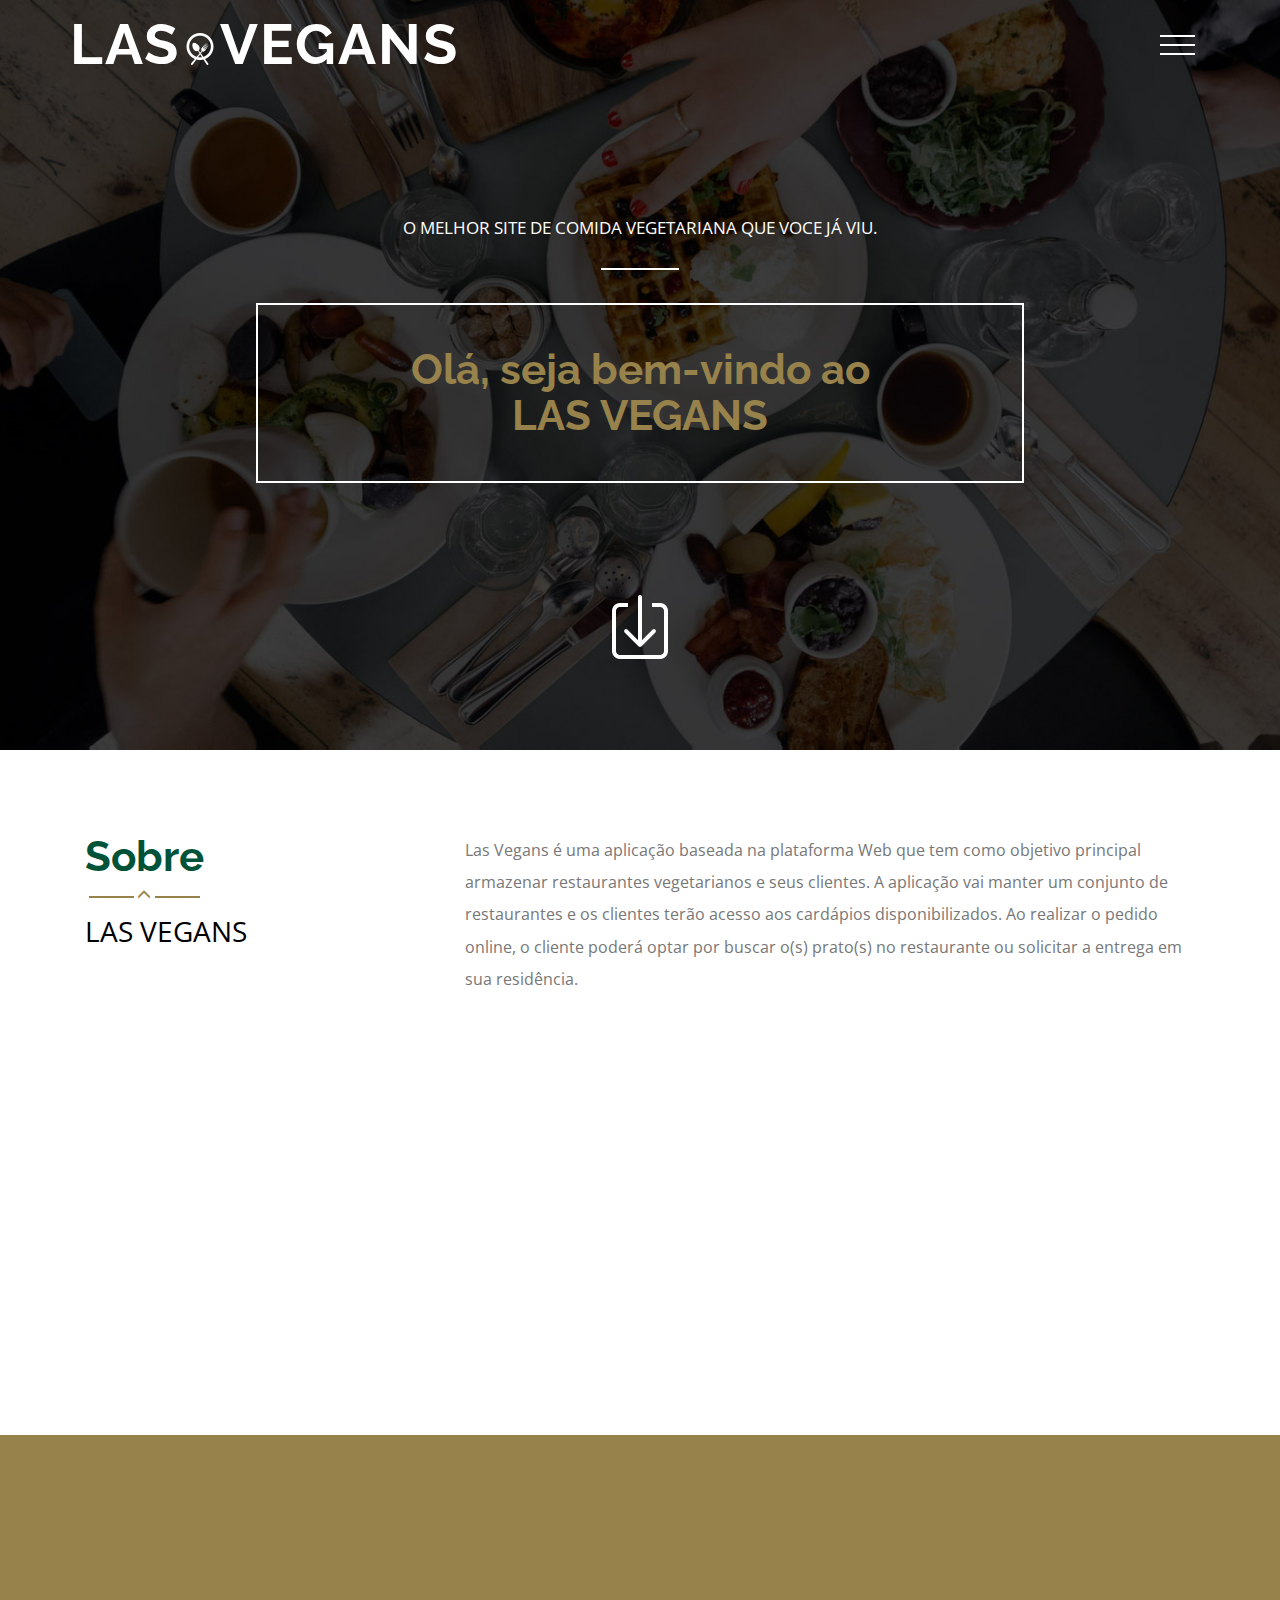
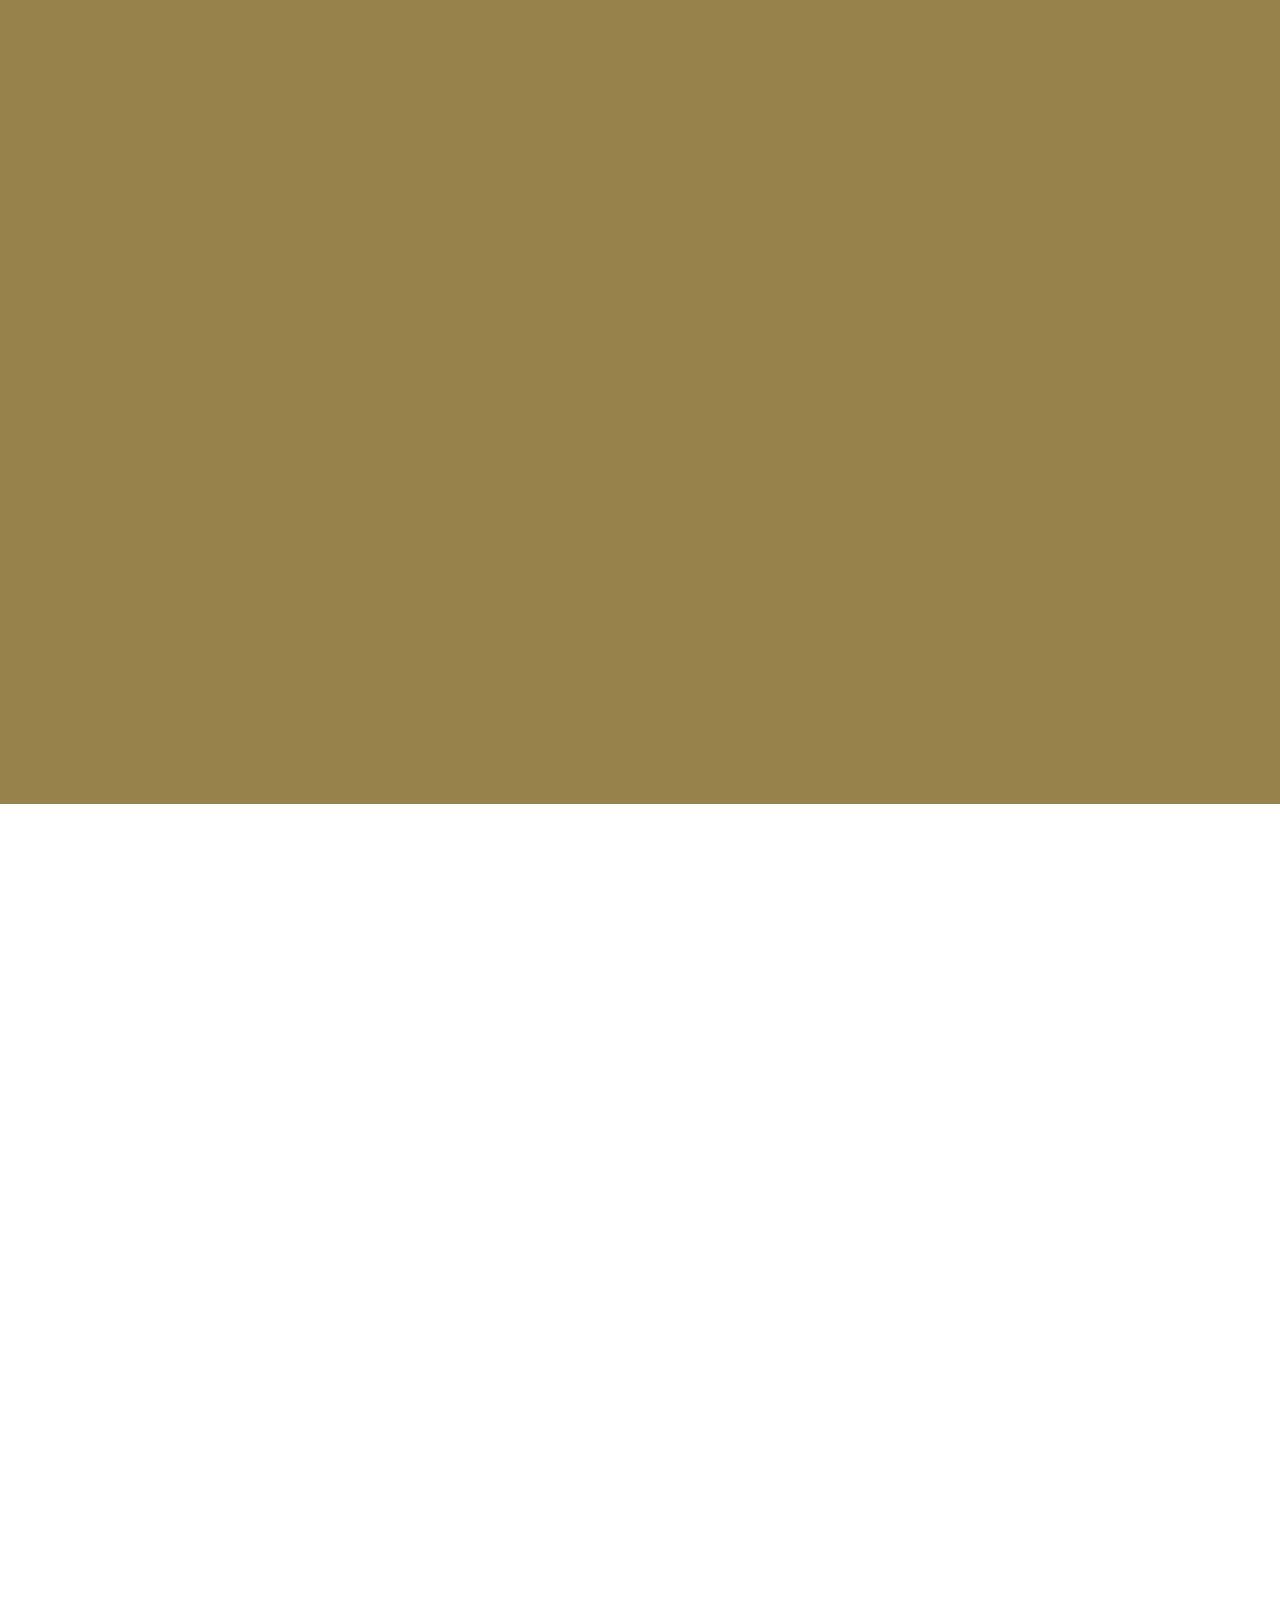
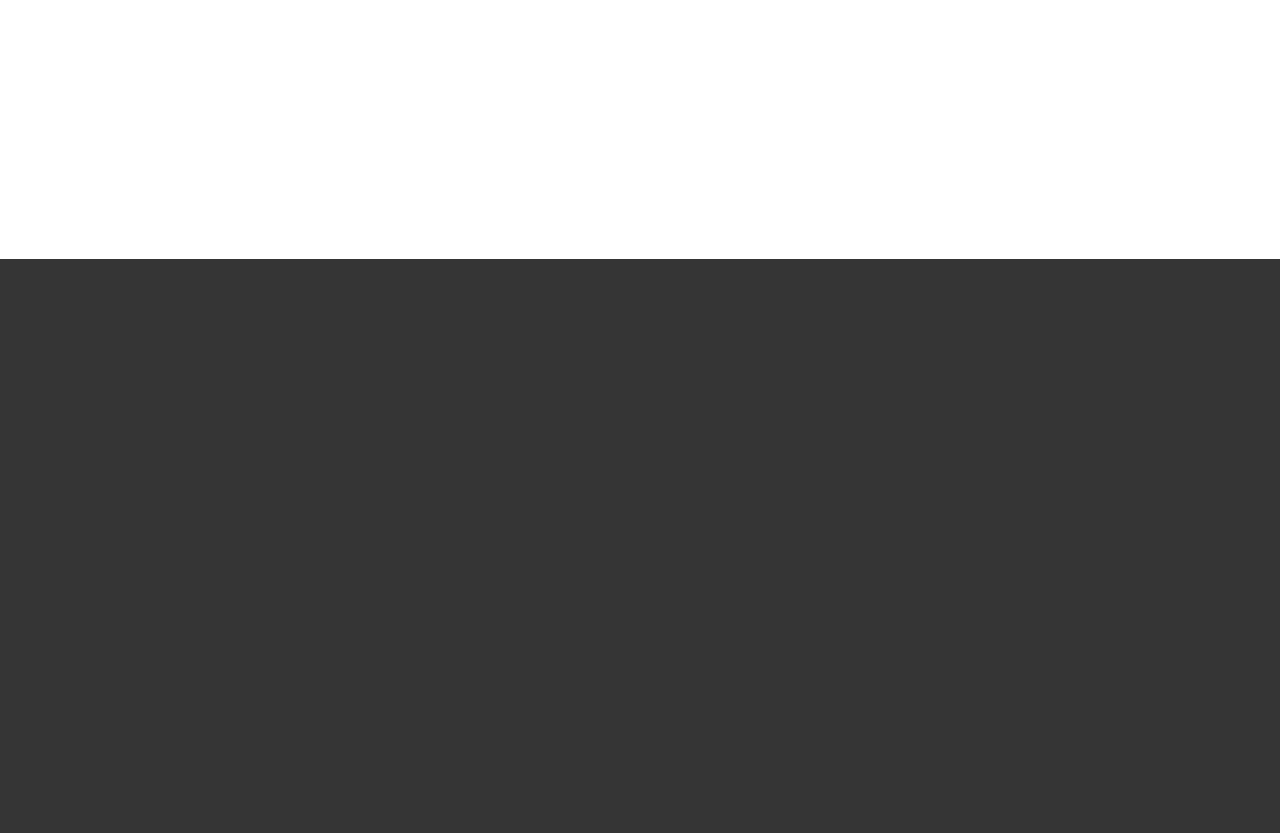
<file: index.html>
<!--A Design by W3layouts 
Author: W3layout
Author URL: http://w3layouts.com
License: Creative Commons Attribution 3.0 Unported
License URL: http://creativecommons.org/licenses/by/3.0/
-->
<!DOCTYPE html>
<html>
<head>
<title>LAS VEGANS | Home</title>
<link href="css/bootstrap.css" rel="stylesheet" type="text/css" media="all" />
<!-- jQuery (necessary for Bootstrap's JavaScript plugins) -->
<script src="js/jquery.min.js"></script>
<!-- Custom Theme files -->
<!--theme-style-->
<link href="css/style.css" rel="stylesheet" type="text/css" media="all" />	
<!--//theme-style-->
<meta name="viewport" content="width=device-width, initial-scale=1">
<meta http-equiv="Content-Type" content="text/html; charset=utf-8" />
<meta name="keywords" content="Cookery Responsive web template, Bootstrap Web Templates, Flat Web Templates, Android Compatible web template, 
Smartphone Compatible web template, free webdesigns for Nokia, Samsung, LG, SonyEricsson, Motorola web design" />
<script type="application/x-javascript"> addEventListener("load", function() { setTimeout(hideURLbar, 0); }, false); function hideURLbar(){ window.scrollTo(0,1); } </script>
<!---->
<link href='//fonts.googleapis.com/css?family=Raleway:400,200,100,300,500,600,700,800,900' rel='stylesheet' type='text/css'>
<link href='//fonts.googleapis.com/css?family=Open+Sans+Condensed:300,300italic,700' rel='stylesheet' type='text/css'>
<!-- start-smoth-scrolling -->
		<script type="text/javascript" src="js/move-top.js"></script>
		<script type="text/javascript" src="js/easing.js"></script>
		<script type="text/javascript">
			jQuery(document).ready(function($) {
				$(".scroll").click(function(event){		
					event.preventDefault();
					$('html,body').animate({scrollTop:$(this.hash).offset().top},1000);
				});
			});
		</script>
	<!-- start-smoth-scrolling -->
<link href="css/styles.css" rel="stylesheet">
	<link rel="stylesheet" type="text/css" href="css/component.css" />
	<!-- animation-effect -->
<link href="css/animate.min.css" rel="stylesheet"> 
<script src="js/wow.min.js"></script>
<script>
 new WOW().init();
</script>
<!-- //animation-effect -->

</head>
<body>
 <div class="header">
	<div class="container">
		<div class="logo animated wow pulse" data-wow-duration="1000ms" data-wow-delay="500ms">
			<h1><a href="index.html"><span>LAS</span><img src="images/oo.png" alt="">VEGANS</a></h1>
		</div>
		<div class="nav-icon">		
			<a href="#" class="navicon"></a>
				<div class="toggle">
					<ul class="toggle-menu">
						<li><a class="active" href="index.html">Home</a></li>
						<li><a  href="menu.html">Cardápio</a></li>
						<li><a  href="blog.html">Restaurantes</a></li>
						<li><a  href="events.html">Noticias</a></li>
						<li><a  href="contact.html">Contato</a></li>
					</ul>
				</div>
			<script>
			$('.navicon').on('click', function (e) {
			  e.preventDefault();
			  $(this).toggleClass('navicon--active');
			  $('.toggle').toggleClass('toggle--active');
			});
			</script>
		</div>
	<div class="clearfix"></div>
	</div>
	<!-- start search-->	
		<div class="banner">
			<p class="animated wow fadeInLeft" data-wow-duration="1000ms" data-wow-delay="500ms">O melhor site de comida vegetariana que voce já viu.</p>
			<label></label>
			<h4 class="animated wow fadeInTop" data-wow-duration="1000ms" data-wow-delay="500ms">Olá, seja bem-vindo ao <br>LAS VEGANS</h4>
			<a class="scroll down" href="#content-down"><img src="images/down.png" alt=""></a>
		</div>
</div>
<!--content-->
<div class="content" id="content-down">
	<div class="content-top-top">
		<div class="container">
			<div class="content-top">
				<div class="col-md-4 content-left animated wow fadeInLeft" data-wow-duration="1000ms" data-wow-delay="500ms">
					<h3>Sobre</h3>
					<label><i class="glyphicon glyphicon-menu-up"></i></label>
					<span>LAS VEGANS</span>
				</div>
				<div class="col-md-8 content-right animated wow fadeInRight" data-wow-duration="1000ms" data-wow-delay="500ms">
					<p>Las Vegans é uma aplicação baseada na plataforma Web que tem como objetivo principal armazenar restaurantes vegetarianos e seus clientes. A aplicação vai manter um conjunto de restaurantes e os clientes terão acesso aos cardápios disponibilizados. Ao realizar o pedido online, o cliente poderá optar por buscar o(s) prato(s) no restaurante ou solicitar a entrega em sua residência.</p>
				</div>
				<div class="clearfix"> </div>
			</div>
			<div class="content-mid">
					
				<div class="col-md-4 food-grid animated wow fadeInUp" data-wow-duration="1000ms" data-wow-delay="500ms">
					<div class=" hover-fold">
					  <h4>SALADAS</h4>
					  <div class="top">
						<div class="front face"></div>
						<div class="back face">
						<p>Com o tempo quente, nada melhor do que uma boa salada! Elas podem ser suficientemente ricas para substituir toda uma refeição.</p>
						</div>
					  </div>
					  <div class="bottom"></div>
					</div>
				</div>
				<div class="col-md-4 food-grid animated wow fadeInLeft" data-wow-duration="1000ms" data-wow-delay="500ms">
					<div class=" hover-fold">
					  <h4>GUISADOS</h4>
					  <div class="top">
						<div class="front face front1"></div>
						<div class="back face">
						<p>Cansado de comer apenas legumes e saladas? Os guisados podem ser uma alternativa saborosa e nutritiva!</p>
						</div>
					  </div>
					  <div class="bottom bottom1"></div>
					</div>
				</div>
				<div class="col-md-4 food-grid animated wow fadeInDown" data-wow-duration="1000ms" data-wow-delay="500ms">
					<div class=" hover-fold">
					  <h4>STROGONOFF</h4>
					  <div class="top">
						<div class="front face front2"></div>
						<div class="back face">
						<p>Quer descobrir novos sabores? Temos o prato perfeito pra voce, experimente agora um strogonoff vegetariano, um prato delicioso e totalmente sem carne.</p>
						</div>
					  </div>
					  <div class="bottom bottom2"></div>
					</div>
				</div>
				<div class="clearfix"></div>
			</div>
		</div>
	</div>
<!--services-->
<div class="services">
	<div class="container">
		<div class="services-top">		
			<div class="col-md-8 services-right animated wow fadeInLeft" data-wow-duration="1000ms" data-wow-delay="500ms">
					<p>Ao menos uma vez na semana você já experimentou trocar a carne do prato e optar por um alimento mais natural? Este hábito tem sido incentivado por campanhas como a Segunda Sem Carne, que tem como objetivo mostrar que é possível ter refeições nutritivas e gostosas sem a proteína animal. Nesta plataforma voce tem acesso livre aos mais diferenciados tipos de pratos vegetarianso e veganos podendo usufruir dos nossos serviços sem sair do conforto da sua casa.</p>
			</div>
			<div class="col-md-4 services-left animated wow fadeInRight" data-wow-duration="1000ms" data-wow-delay="500ms">
				<h3>Serviços</h3>
				<label><i class="glyphicon glyphicon-menu-up"></i></label>
				<span>LAS VEGANS</span>
			</div>
			<div class="clearfix"> </div>
		</div>
		<div class="service-top">
			
			<div class="col-md-7 service-bottom animated wow fadeInRight" data-wow-duration="1000ms" data-wow-delay="500ms">
				<div class=" service-bottom1">
					<div class=" ser-bottom">
						<img src="images/sa.jpg" class="img-responsive" alt="">
					</div>
					<div class="ser-top "> 
						<h5>Cardápio</h5>
						<p>A cozinha vegetariana é realmente completa e, ao contrário do que muita gente pensa, ela tem receitas que vão desde lasanha até feijoada, sem carne é claro! Portanto, se você é vegetariano ou tem algum vegetariano em casa, pare de consumir só saladas e legumes. Confira o nosso cardápio e descubra pratos vegetarianos incríveis!</p>
					</div>
					<div class="clearfix"> </div>
				</div>
				<div class=" service-bottom1">
					<div class=" ser-bottom">
						<img src="images/delivery.jpg" class="img-responsive" alt="">
					</div>
					<div class="ser-top "> 
						<h5>Delivery</h5>
						<p>Oferecemos um serviço de delivery eficiente, para que a comida não chegue fria ao cliente. Além de quentes, os alimentos são boa aparência. Proporcionando ao cliente o máximo de comodidade possível ao pedir os pratos de sua preferência.</p>
					</div>
					<div class="clearfix"> </div>
				</div>
				<div class=" service-bottom1">
					<div class=" ser-bottom">
						<img src="images/sa2.jpg" class="img-responsive" alt="">
					</div>
					<div class="ser-top "> 
						<h5>Dicas e informações</h5>
						<p>Nosso site tambem oferece diversas informações sobre os mais diversificados assuntos relativos ao universo vegetariano e vegano, além de dicas sobre alimentação saudável.</p>
					</div>
					<div class="clearfix"> </div>
				</div>
			</div>
			<div class="clearfix"> </div>
		</div>
	</div>
</div>
<!--//services-->
<!--news-->
	<div class="content-top-top">
		<div class="container">
			<div class="content-top">
				<div class="col-md-4 content-left animated wow fadeInLeft" data-wow-duration="1000ms" data-wow-delay="500ms">
					<h3>Notícias</h3>
					<label><i class="glyphicon glyphicon-menu-up"></i></label>
					<span>Sobre o mundo vegetariano</span>
				</div>
				<div class="col-md-8 content-right animated wow fadeInRight" data-wow-duration="1000ms" data-wow-delay="500ms">
					<p>As dietas vegetarianas ajudam a prevenir doenças e até tratar algumas outras, influenciando na saúde cardíaca, digestiva e agindo de forma antioxidante na prevenção do envelhecimento precoce. O mais importante a ser considerado é o fato de que a dieta vegetariana promove uma limpeza total no organismo, livrando o corpo de quaisquer substâncias tóxicas que poderiam estar estocadas em seus sistemas.</p>
				</div>
				<div class="clearfix"> </div>
			</div>
			<div class="news-bottom">
				<div class="news-bot">
					<div class="col-md-6 news-bottom1 animated wow fadeInUp" data-wow-duration="1000ms" data-wow-delay="500ms">
						<a href="single.html">
							<div class="content-item">
								<div class="overlay"></div>
								<div class=" news-bottom2">
									<ul class="grid-news">
										<li><span><i class="glyphicon glyphicon-calendar"> </i>08.09.2014</span><b>/</b></li>
										<li><span><i class="glyphicon glyphicon-comment"> </i>5 Comentários</span><b>/</b></li>
										<li><span><i class="glyphicon glyphicon-share"> </i>Compartilhar</span></li>
									</ul>
									<p>There are many variations of passages of Lorem Ipsum available</p>
								</div>
							</div>
						</a>
					</div>
					<div class="col-md-6 news-bottom1 animated wow fadeInRight" data-wow-duration="1000ms" data-wow-delay="500ms">
						<a href="single.html">
							<div class="content-item content-item1">
								<div class="overlay"></div>
								<div class=" news-bottom2">
									<ul class="grid-news">
											<li><span><i class="glyphicon glyphicon-calendar"> </i>08.09.2014</span><b>/</b></li>
											<li><span><i class="glyphicon glyphicon-comment"> </i>5 Comentários</span><b>/</b></li>
											<li><span><i class="glyphicon glyphicon-share"> </i>Compartilhar</span></li>
										</ul>
									<p>There are many variations of passages of Lorem Ipsum available</p>
								</div>
							</div>
						</a>
					</div>
					<div class="clearfix"> </div>
				</div>
				<div class="news-bot">
					<div class="col-md-6 news-bottom1">
						<a href="single.html">
							<div class="content-item content-item2 animated wow fadeInLeft" data-wow-duration="1000ms" data-wow-delay="500ms">
								<div class="overlay"></div>
								<div class=" news-bottom2">
									<ul class="grid-news">
											<li><span><i class="glyphicon glyphicon-calendar"> </i>08.09.2014</span><b>/</b></li>
											<li><span><i class="glyphicon glyphicon-comment"> </i>5 Comentários</span><b>/</b></li>
											<li><span><i class="glyphicon glyphicon-share"> </i>Compartilhar</span></li>
										</ul>
									<p>There are many variations of passages of Lorem Ipsum available</p>
								</div>
							</div>
						</a>
					</div>
					<div class="col-md-6 news-bottom1 animated wow fadeInDown" data-wow-duration="1000ms" data-wow-delay="500ms">
						<a href="single.html">
							<div class="content-item content-item3">
								<div class="overlay"></div>
								<div class=" news-bottom2">
									<ul class="grid-news">
											<li><span><i class="glyphicon glyphicon-calendar"> </i>08.09.2014</span><b>/</b></li>
											<li><span><i class="glyphicon glyphicon-comment"> </i>5 Comentários</span><b>/</b></li>
											<li><span><i class="glyphicon glyphicon-share"> </i>Compartilhar</span></li>
										</ul>
									<p>There are many variations of passages of Lorem Ipsum available</p>
								</div>
							</div>
						</a>
					</div>
					<div class="clearfix"> </div>
				</div>
			
			</div>
		</div>
	</div>
<!--//news-->
</div>
<!--footer-->
	<div class="footer">
		<div class="container">
			<div class="footer-head">
				<div class="col-md-8 footer-top animated wow fadeInRight" data-wow-duration="1000ms" data-wow-delay="500ms">
					<ul class=" in">
						<li><a href="index.html">Home</a></li>
						<li><a  href="menu.html">Cardápio</a></li>
						<li><a  href="blog.html">Restaurantes</a></li>
						<li><a  href="events.html">Noticias</a></li>
						<li><a  href="contact.html">Contato</a></li>
					</ul>					
						<span>LAS<img src="images/oo.png" alt="">VEGANS</span>

				</div>
				<div class="col-md-4 footer-bottom  animated wow fadeInLeft" data-wow-duration="1000ms" data-wow-delay="500ms">
					<h2>Desenvolvedores</h2>
					<label><i class="glyphicon glyphicon-menu-up"></i></label>
					<p>Emanuel Ibiapino<br>Igor de Carvalho<br>Lucas da Costa<br>Orrana Lhaynher</p>
					<h2>SIGA-NOS</h2>
					<label><i class="glyphicon glyphicon-menu-up"></i></label>
					<p>Nos acompanhe nas redes sociais!</p>
					<ul class="social-ic">
						<li><a href="#"><i></i></a></li>
						<li><a href="#"><i class="ic"></i></a></li>
						<li><a href="#"><i class="ic1"></i></a></li>
						<li><a href="#"><i class="ic2"></i></a></li>
						<li><a href="#"><i class="ic3"></i></a></li>
					</ul>

				</div>
			<div class="clearfix"> </div>
					
			</div>
			<p class="footer-class animated wow bounce" data-wow-duration="1000ms" data-wow-delay="500ms">&copy; Trabalho final de programação para web II </p>
		</div>
	</div>		
	<!--//footer-->
</body>
</html>
</file>
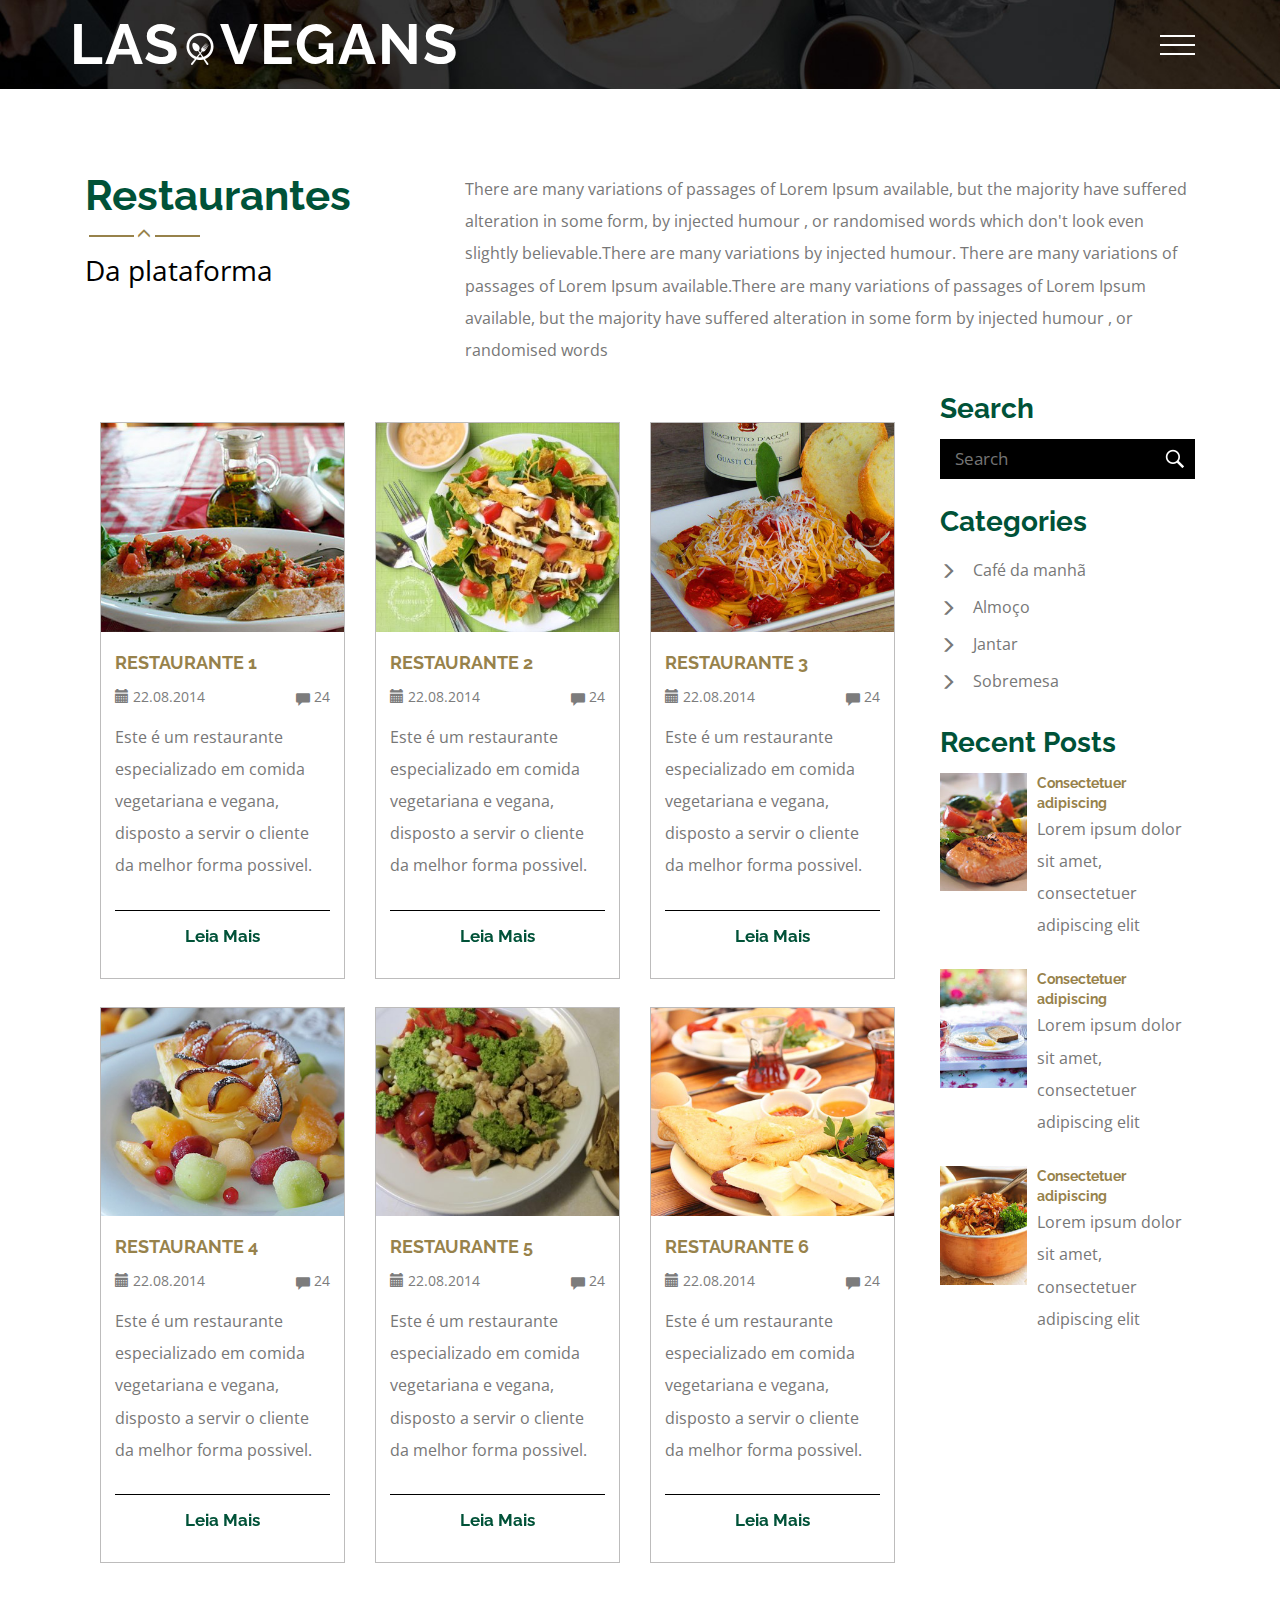
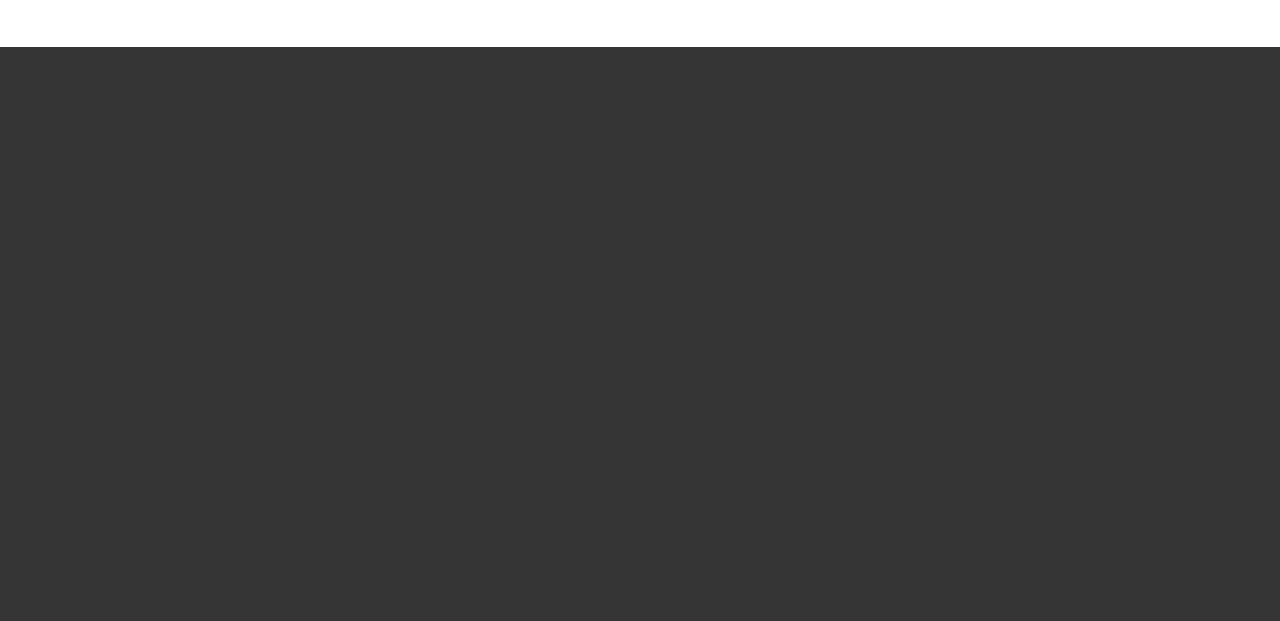
<file: blog.html>
<!--A Design by W3layouts 
Author: W3layout
Author URL: http://w3layouts.com
License: Creative Commons Attribution 3.0 Unported
License URL: http://creativecommons.org/licenses/by/3.0/
-->
<!DOCTYPE html>
<html>
<head>
<title>LAS VEGANS | Restaurantes</title>
<link href="css/bootstrap.css" rel="stylesheet" type="text/css" media="all" />
<!-- jQuery (necessary for Bootstrap's JavaScript plugins) -->
<script src="js/jquery.min.js"></script>
<!-- Custom Theme files -->
<!--theme-style-->
<link href="css/style.css" rel="stylesheet" type="text/css" media="all" />	
<!--//theme-style-->
<meta name="viewport" content="width=device-width, initial-scale=1">
<meta http-equiv="Content-Type" content="text/html; charset=utf-8" />
<meta name="keywords" content="Cookery Responsive web template, Bootstrap Web Templates, Flat Web Templates, Android Compatible web template, 
Smartphone Compatible web template, free webdesigns for Nokia, Samsung, LG, SonyEricsson, Motorola web design" />
<script type="application/x-javascript"> addEventListener("load", function() { setTimeout(hideURLbar, 0); }, false); function hideURLbar(){ window.scrollTo(0,1); } </script>
<!---->
<link href='//fonts.googleapis.com/css?family=Raleway:400,200,100,300,500,600,700,800,900' rel='stylesheet' type='text/css'>
<link href='//fonts.googleapis.com/css?family=Open+Sans+Condensed:300,300italic,700' rel='stylesheet' type='text/css'>
<link href="css/styles.css" rel="stylesheet">
<!-- animation-effect -->
<link href="css/animate.min.css" rel="stylesheet"> 
<script src="js/wow.min.js"></script>
<script>
 new WOW().init();
</script>
<!-- //animation-effect -->

</head>
<body>
<div class="header head">
	<div class="container">
		<div class="logo animated wow pulse" data-wow-duration="1000ms" data-wow-delay="500ms">
			<h1><a href="index.html"><span>LAS</span><img src="images/oo.png" alt="">VEGANS</a></h1>
		</div>
		<div class="nav-icon">		
			<a href="#" class="navicon"></a>
				<div class="toggle">
					<ul class="toggle-menu">
						<li><a  href="index.html">Home</a></li>
						<li><a  href="menu.html">Cardápio</a></li>
						<li><a class="active"  href="blog.html">Restaurantes</a></li>
						<li><a  href="events.html">Events</a></li>
						<li><a  href="contact.html">Contato</a></li>
					</ul>
				</div>
			<script>
			$('.navicon').on('click', function (e) {
			  e.preventDefault();
			  $(this).toggleClass('navicon--active');
			  $('.toggle').toggleClass('toggle--active');
			});
			</script>
		</div>
	<div class="clearfix"></div>
	</div>
	<!-- start search-->	
		
</div>
<!--content-->
<div class="blog">
	<div class="container">
		<div class="menu-top">
				<div class="col-md-4 menu-left">
					<h3>Restaurantes</h3>
					<label><i class="glyphicon glyphicon-menu-up"></i></label>
					<span>Da plataforma</span>
				</div>
				<div class="col-md-8 menu-right">
					<p>There are many variations of passages of Lorem Ipsum available, but the majority have suffered alteration in some form, by injected humour , or randomised words which don't look even slightly believable.There are many variations by injected humour. There are many variations of passages of Lorem Ipsum available.There are many variations of passages of Lorem Ipsum available, but the majority have suffered alteration in some form by injected humour , or randomised words</p>
				</div>
				<div class="clearfix"> </div>
			</div>
		<div class="col-md-9 blog-header">
		<div class=" blog-head">
			<div class="col-md-4 blog-top">
				<div class="blog-in">
					<a href="single.html"><img class="img-responsive" src="images/bl.jpg" alt=" "></a>
					<div class="blog-grid">
						<h3><a href="single.html">Restaurante 1</a></h3>
						<div class="date">
							<span class="date-in"><i class="glyphicon glyphicon-calendar"> </i>22.08.2014</span>
							<a href="single.html" class="comments"><i class="glyphicon glyphicon-comment"></i>24</a>
							<div class="clearfix"> </div>
						</div>
						<p>Este é um restaurante especializado em comida vegetariana e vegana, disposto a servir o cliente da melhor forma possivel.</p>
						<div class="more">						
							<a class="link link-yaku" href="single.html">
								<span>L</span><span>e</span><span>i</span><span>a</span> <span>M</span><span>a</span><span>i</span><span>s</span>					
							</a>
						</div>
					</div>					
				</div>
			</div>
			<div class="col-md-4 blog-top">
				<div class="blog-in">
					<a href="single.html"><img class="img-responsive" src="images/salada2.jpg" alt=" "></a>
					<div class="blog-grid">
						<h3><a href="single.html">Restaurante 2</a></h3>
						<div class="date">
							<span class="date-in"><i class="glyphicon glyphicon-calendar"> </i>22.08.2014</span>
							<a href="single.html" class="comments"><i class="glyphicon glyphicon-comment"></i>24</a>
							<div class="clearfix"> </div>
						</div>
						<p>Este é um restaurante especializado em comida vegetariana e vegana, disposto a servir o cliente da melhor forma possivel.</p>
						<div class="more">						
							<a class="link link-yaku" href="single.html">
								<span>L</span><span>e</span><span>i</span><span>a</span> <span>M</span><span>a</span><span>i</span><span>s</span>					
							</a>
						</div>
					</div>					
				</div>
			</div>
			<div class="col-md-4 blog-top">
				<div class="blog-in">
					<a href="single.html"><img class="img-responsive" src="images/bl2.jpg" alt=" "></a>
					<div class="blog-grid">
						<h3><a href="single.html">Restaurante 3</a></h3>
						<div class="date">
							<span class="date-in"><i class="glyphicon glyphicon-calendar"> </i>22.08.2014</span>
							<a href="single.html" class="comments"><i class="glyphicon glyphicon-comment"></i>24</a>
							<div class="clearfix"> </div>
						</div>
						<p>Este é um restaurante especializado em comida vegetariana e vegana, disposto a servir o cliente da melhor forma possivel.</p>
						<div class="more">						
							<a class="link link-yaku" href="single.html">
								<span>L</span><span>e</span><span>i</span><span>a</span> <span>M</span><span>a</span><span>i</span><span>s</span>					
							</a>
						</div>
					</div>					
				</div>
			</div>
			<div class="clearfix"> </div>
		</div>
		<div class=" blog-head">
			<div class="col-md-4 blog-top">
				<div class="blog-in">
					<a href="single.html"><img class="img-responsive" src="images/bl3.jpg" alt=" "></a>
					<div class="blog-grid">
						<h3><a href="single.html">Restaurante 4</a></h3>
						<div class="date">
							<span class="date-in"><i class="glyphicon glyphicon-calendar"> </i>22.08.2014</span>
							<a href="single.html" class="comments"><i class="glyphicon glyphicon-comment"></i>24</a>
							<div class="clearfix"> </div>
						</div>
						<p>Este é um restaurante especializado em comida vegetariana e vegana, disposto a servir o cliente da melhor forma possivel.</p>
						<div class="more">						
							<a class="link link-yaku" href="single.html">
								<span>L</span><span>e</span><span>i</span><span>a</span> <span>M</span><span>a</span><span>i</span><span>s</span>					
							</a>
						</div>
					</div>					
				</div>
			</div>
			<div class="col-md-4 blog-top">
				<div class="blog-in">
					<a href="single.html"><img class="img-responsive" src="images/salada.jpg" alt=" "></a>
					<div class="blog-grid">
						<h3><a href="single.html">Restaurante 5</a></h3>
						<div class="date">
							<span class="date-in"><i class="glyphicon glyphicon-calendar"> </i>22.08.2014</span>
							<a href="single.html" class="comments"><i class="glyphicon glyphicon-comment"></i>24</a>
							<div class="clearfix"> </div>
						</div>
						<p>Este é um restaurante especializado em comida vegetariana e vegana, disposto a servir o cliente da melhor forma possivel.</p>
						<div class="more">						
							<a class="link link-yaku" href="single.html">
								<span>L</span><span>e</span><span>i</span><span>a</span> <span>M</span><span>a</span><span>i</span><span>s</span>					
							</a>
						</div>
					</div>					
				</div>
			</div>
			<div class="col-md-4 blog-top">
				<div class="blog-in">
					<a href="single.html"><img class="img-responsive" src="images/bl5.jpg" alt=" "></a>
					<div class="blog-grid">
						<h3><a href="single.html">Restaurante 6</a></h3>
						<div class="date">
							<span class="date-in"><i class="glyphicon glyphicon-calendar"> </i>22.08.2014</span>
							<a href="single.html" class="comments"><i class="glyphicon glyphicon-comment"></i>24</a>
							<div class="clearfix"> </div>
						</div>
						<p>Este é um restaurante especializado em comida vegetariana e vegana, disposto a servir o cliente da melhor forma possivel.</p>
						<div class="more">						
							<a class="link link-yaku" href="single.html">
								<span>L</span><span>e</span><span>i</span><span>a</span> <span>M</span><span>a</span><span>i</span><span>s</span>					
							</a>
						</div>
					</div>					
				</div>
			</div>
			<div class="clearfix"> </div>
		</div>
		
		</div>
		<div class="col-md-3 categories-grid">
			<div class="search-in animated wow fadeInUp" data-wow-duration="1000ms" data-wow-delay="500ms">
				<h4>Search</h4>
					<div class="search">
					<form>
						<input type="text" placeholder="Search" required="" >
						<input type="submit" value="" >
					</form>
					</div>
			</div>
				<div class="grid-categories animated wow fadeInLeft" data-wow-duration="1000ms" data-wow-delay="500ms">
					<h4>Categories</h4>
					<ul class="popular">
						<li><a href="#"><i class="glyphicon glyphicon-menu-right"> </i>Café da manhã</a></li>
						<li><a href="#"><i class="glyphicon glyphicon-menu-right"> </i>Almoço</a></li>
						<li><a href="#"><i class="glyphicon glyphicon-menu-right"> </i>Jantar</a></li>
						<li><a href="#"><i class="glyphicon glyphicon-menu-right"> </i>Sobremesa</a></li>
						
					</ul>
				</div>
				<div class="blog-bottom animated wow fadeInDown" data-wow-duration="1000ms" data-wow-delay="500ms">
						<h4>Recent Posts</h4>
							<div class="product-go">
								<a href="single.html" class="fashion"><img class="img-responsive " src="images/bo.jpg" alt=""></a>
								<div class="grid-product">
									<a href="single.html" class="elit">Consectetuer adipiscing</a>
									<p>Lorem ipsum dolor sit amet, consectetuer adipiscing elit</p>
								</div>
							<div class="clearfix"> </div>
							</div>
							<div class="product-go">
								<a href="single.html" class="fashion"><img class="img-responsive " src="images/bo1.jpg" alt=""></a>
								<div class="grid-product">
									<a href="single.html" class="elit">Consectetuer adipiscing</a>
									<p>Lorem ipsum dolor sit amet, consectetuer adipiscing elit</p>
								</div>
							<div class="clearfix"> </div>
							</div>
							<div class="product-go">
								<a href="single.html" class="fashion"><img class="img-responsive " src="images/bo2.jpg" alt=""></a>
								<div class="grid-product">
									<a href="single.html" class="elit">Consectetuer adipiscing</a>
									<p>Lorem ipsum dolor sit amet, consectetuer adipiscing elit</p>
								</div>
							<div class="clearfix"> </div>
							</div>
						</div>

			</div>
<div class="clearfix"> </div>
	</div>
</div>
<!--//content-->
<!--footer-->
	<div class="footer">
		<div class="container">
			<div class="footer-head">
				<div class="col-md-8 footer-top animated wow fadeInRight" data-wow-duration="1000ms" data-wow-delay="500ms">
					<ul class=" in">
						<li><a href="index.html">Home</a></li>
						<li><a  href="menu.html">Cardápio</a></li>
						<li><a  href="blog.html">Restaurantes</a></li>
						<li><a  href="events.html">Noticias</a></li>
						<li><a  href="contact.html">Contato</a></li>
					</ul>					
						<span>LAS<img src="images/oo.png" alt="">VEGANS</span>

				</div>
				<div class="col-md-4 footer-bottom  animated wow fadeInLeft" data-wow-duration="1000ms" data-wow-delay="500ms">
					<h2>Desenvolvedores</h2>
					<label><i class="glyphicon glyphicon-menu-up"></i></label>
					<p>Emanuel Ibiapino<br>Igor de Carvalho<br>Lucas da Costa<br>Orrana Lhaynher</p>
					<h2>SIGA-NOS</h2>
					<label><i class="glyphicon glyphicon-menu-up"></i></label>
					<p>Nos acompanhe nas redes sociais!</p>
					<ul class="social-ic">
						<li><a href="#"><i></i></a></li>
						<li><a href="#"><i class="ic"></i></a></li>
						<li><a href="#"><i class="ic1"></i></a></li>
						<li><a href="#"><i class="ic2"></i></a></li>
						<li><a href="#"><i class="ic3"></i></a></li>
					</ul>

				</div>
			<div class="clearfix"> </div>
					
			</div>
			<p class="footer-class animated wow bounce" data-wow-duration="1000ms" data-wow-delay="500ms">&copy; Trabalho final de programação para web II </p>
		</div>
	</div>		
	<!--//footer-->

</body>
</html>
</file>
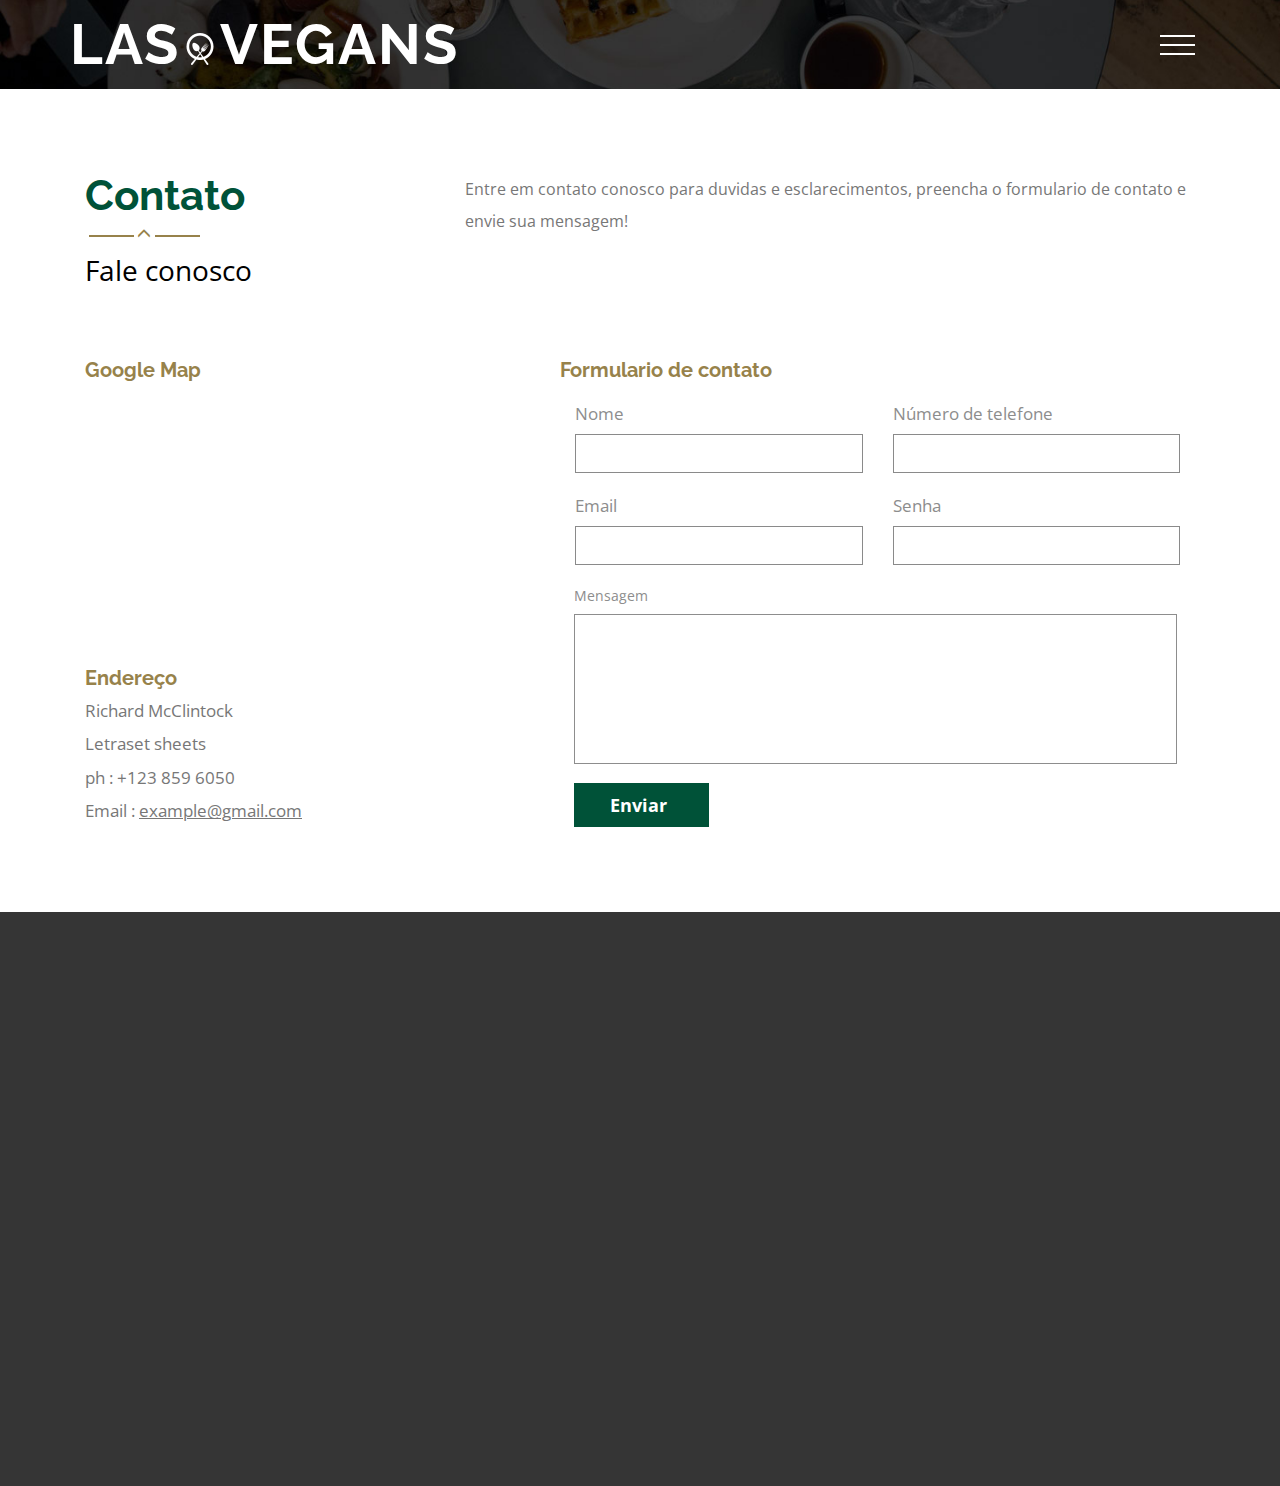
<file: contact.html>
<!--A Design by W3layouts 
Author: W3layout
Author URL: http://w3layouts.com
License: Creative Commons Attribution 3.0 Unported
License URL: http://creativecommons.org/licenses/by/3.0/
-->
<!DOCTYPE html>
<html>
<head>
<title>LAS VEGANS | Contato</title>
<link href="css/bootstrap.css" rel="stylesheet" type="text/css" media="all" />
<!-- jQuery (necessary for Bootstrap's JavaScript plugins) -->
<script src="js/jquery.min.js"></script>
<!-- Custom Theme files -->
<!--theme-style-->
<link href="css/style.css" rel="stylesheet" type="text/css" media="all" />	
<!--//theme-style-->
<meta name="viewport" content="width=device-width, initial-scale=1">
<meta http-equiv="Content-Type" content="text/html; charset=utf-8" />
<meta name="keywords" content="Cookery Responsive web template, Bootstrap Web Templates, Flat Web Templates, Android Compatible web template, 
Smartphone Compatible web template, free webdesigns for Nokia, Samsung, LG, SonyEricsson, Motorola web design" />
<script type="application/x-javascript"> addEventListener("load", function() { setTimeout(hideURLbar, 0); }, false); function hideURLbar(){ window.scrollTo(0,1); } </script>
<!---->
<link href='//fonts.googleapis.com/css?family=Raleway:400,200,100,300,500,600,700,800,900' rel='stylesheet' type='text/css'>
<link href='//fonts.googleapis.com/css?family=Open+Sans+Condensed:300,300italic,700' rel='stylesheet' type='text/css'>
<link href="css/styles.css" rel="stylesheet">
	<link rel="stylesheet" type="text/css" href="css/component.css" />
	<!-- animation-effect -->
<link href="css/animate.min.css" rel="stylesheet"> 
<script src="js/wow.min.js"></script>
<script>
 new WOW().init();
</script>
<!-- //animation-effect -->

</head>
<body>
<div class="header head">
	<div class="container">
		<div class="logo">
			<h1><a href="index.html"><span>LAS</span><img src="images/oo.png" alt="">VEGANS</a></h1>
		</div>
		<div class="nav-icon">		
			<a href="#" class="navicon"></a>
				<div class="toggle">
					<ul class="toggle-menu">
						<li><a  href="index.html">Home</a></li>
						<li><a  href="menu.html">Cardápio</a></li>
						<li><a   href="blog.html">Restaurantes</a></li>
						<li><a  href="events.html">Noticia</a></li>
						<li><a class="active" href="contact.html">Contato</a></li>
					</ul>
				</div>
			<script>
			$('.navicon').on('click', function (e) {
			  e.preventDefault();
			  $(this).toggleClass('navicon--active');
			  $('.toggle').toggleClass('toggle--active');
			});
			</script>
		</div>
	<div class="clearfix"></div>
	</div>
	<!-- start search-->	
		
</div>
<!--content-->
	<div class="contact">
		<div class="container">
		<div class="menu-top">
				<div class="col-md-4 menu-left animated wow fadeInLeft" data-wow-duration="1000ms" data-wow-delay="500ms">
					<h3>Contato</h3>
					<label><i class="glyphicon glyphicon-menu-up"></i></label>
					<span>Fale conosco</span>
				</div>
				<div class="col-md-8 menu-right animated wow fadeInRight" data-wow-duration="1000ms" data-wow-delay="500ms">
					<p>Entre em contato conosco para duvidas e esclarecimentos, preencha o formulario de contato e envie sua mensagem!</p>
				</div>
				<div class="clearfix"> </div>
			</div>
			<div class="contact-top">
			<div class="col-md-5 contact-map">
			<h5>Google Map</h5>
			<div class="map animated wow fadeInUp" data-wow-duration="1000ms" data-wow-delay="500ms">
				<iframe src="https://www.google.com/maps/embed?pb=!1m18!1m12!1m3!1d37494223.23909492!2d103!3d55!2m3!1f0!2f0!3f0!3m2!1i1024!2i768!4f13.1!3m3!1m2!1s0x453c569a896724fb%3A0x1409fdf86611f613!2sRussia!5e0!3m2!1sen!2sin!4v1415776049771"></iframe>

			</div>
			<div class="address">
					      <h4>Endereço</h4>
					      <p> Richard McClintock</p>
						  <p>Letraset sheets </p>
						  <p>ph : +123 859 6050</p>
						  <p>Email : <a href="mailto:example@gmail.com">example@gmail.com</a></p>
					 </div>
			</div>
			<div class="col-md-7 contact-para animated wow fadeInDown" data-wow-duration="1000ms" data-wow-delay="500ms">
			<h5>Formulario de contato</h5>
			<form>
				<div class="grid-contact">
					<div class="col-md-6 contact-grid">
						<p class="your-para">Nome </p>
							<input type="text" value="" onfocus="this.value='';" onblur="if (this.value == '') {this.value ='';}">
						</div>
					<div class="col-md-6 contact-grid">
					<p class="your-para">Número de telefone</p>	
						<input type="text" value="" onfocus="this.value='';" onblur="if (this.value == '') {this.value ='';}">
					</div>
					<div class="clearfix"> </div>
				</div>
				<div class="grid-contact">
					<div class="col-md-6 contact-grid">
						<p class="your-para">Email</p>
						<input type="text" value="" onfocus="this.value='';" onblur="if (this.value == '') {this.value ='';}">
					</div>
					<div class="col-md-6 contact-grid">
						<p class="your-para">Senha</p>
						<input type="Password" value="" onfocus="this.value='';" onblur="if (this.value == '') {this.value ='';}">
					</div>
					<div class="clearfix"> </div>
				</div>
				<p class="your-para msg-para">Mensagem</p>
				<textarea cols="77" rows="6" value=" " onfocus="this.value='';" onblur="if (this.value == '') {this.value = '';}"></textarea>
					<div class="send">
						<input type="submit" value="Enviar " >
					</div>
			</form>
			</div>	
			
			<div class="clearfix"> </div>
		</div>
	</div>
	</div>
<!--footer-->
	<div class="footer">
		<div class="container">
			<div class="footer-head">
				<div class="col-md-8 footer-top animated wow fadeInRight" data-wow-duration="1000ms" data-wow-delay="500ms">
					<ul class=" in">
						<li><a href="index.html">Home</a></li>
						<li><a  href="menu.html">Cardápio</a></li>
						<li><a  href="blog.html">Restaurantes</a></li>
						<li><a  href="events.html">Noticias</a></li>
						<li><a  href="contact.html">Contato</a></li>
					</ul>					
						<span>LAS<img src="images/oo.png" alt="">VEGANS</span>

				</div>
				<div class="col-md-4 footer-bottom  animated wow fadeInLeft" data-wow-duration="1000ms" data-wow-delay="500ms">
					<h2>Desenvolvedores</h2>
					<label><i class="glyphicon glyphicon-menu-up"></i></label>
					<p>Emanuel Ibiapino<br>Igor de Carvalho<br>Lucas da Costa<br>Orrana Lhaynher</p>
					<h2>SIGA-NOS</h2>
					<label><i class="glyphicon glyphicon-menu-up"></i></label>
					<p>Nos acompanhe nas redes sociais!</p>
					<ul class="social-ic">
						<li><a href="#"><i></i></a></li>
						<li><a href="#"><i class="ic"></i></a></li>
						<li><a href="#"><i class="ic1"></i></a></li>
						<li><a href="#"><i class="ic2"></i></a></li>
						<li><a href="#"><i class="ic3"></i></a></li>
					</ul>

				</div>
			<div class="clearfix"> </div>
					
			</div>
			<p class="footer-class animated wow bounce" data-wow-duration="1000ms" data-wow-delay="500ms">&copy; Trabalho final de programação para web II </p>
		</div>
	</div>		
	<!--//footer-->
</body>
</html>
</file>
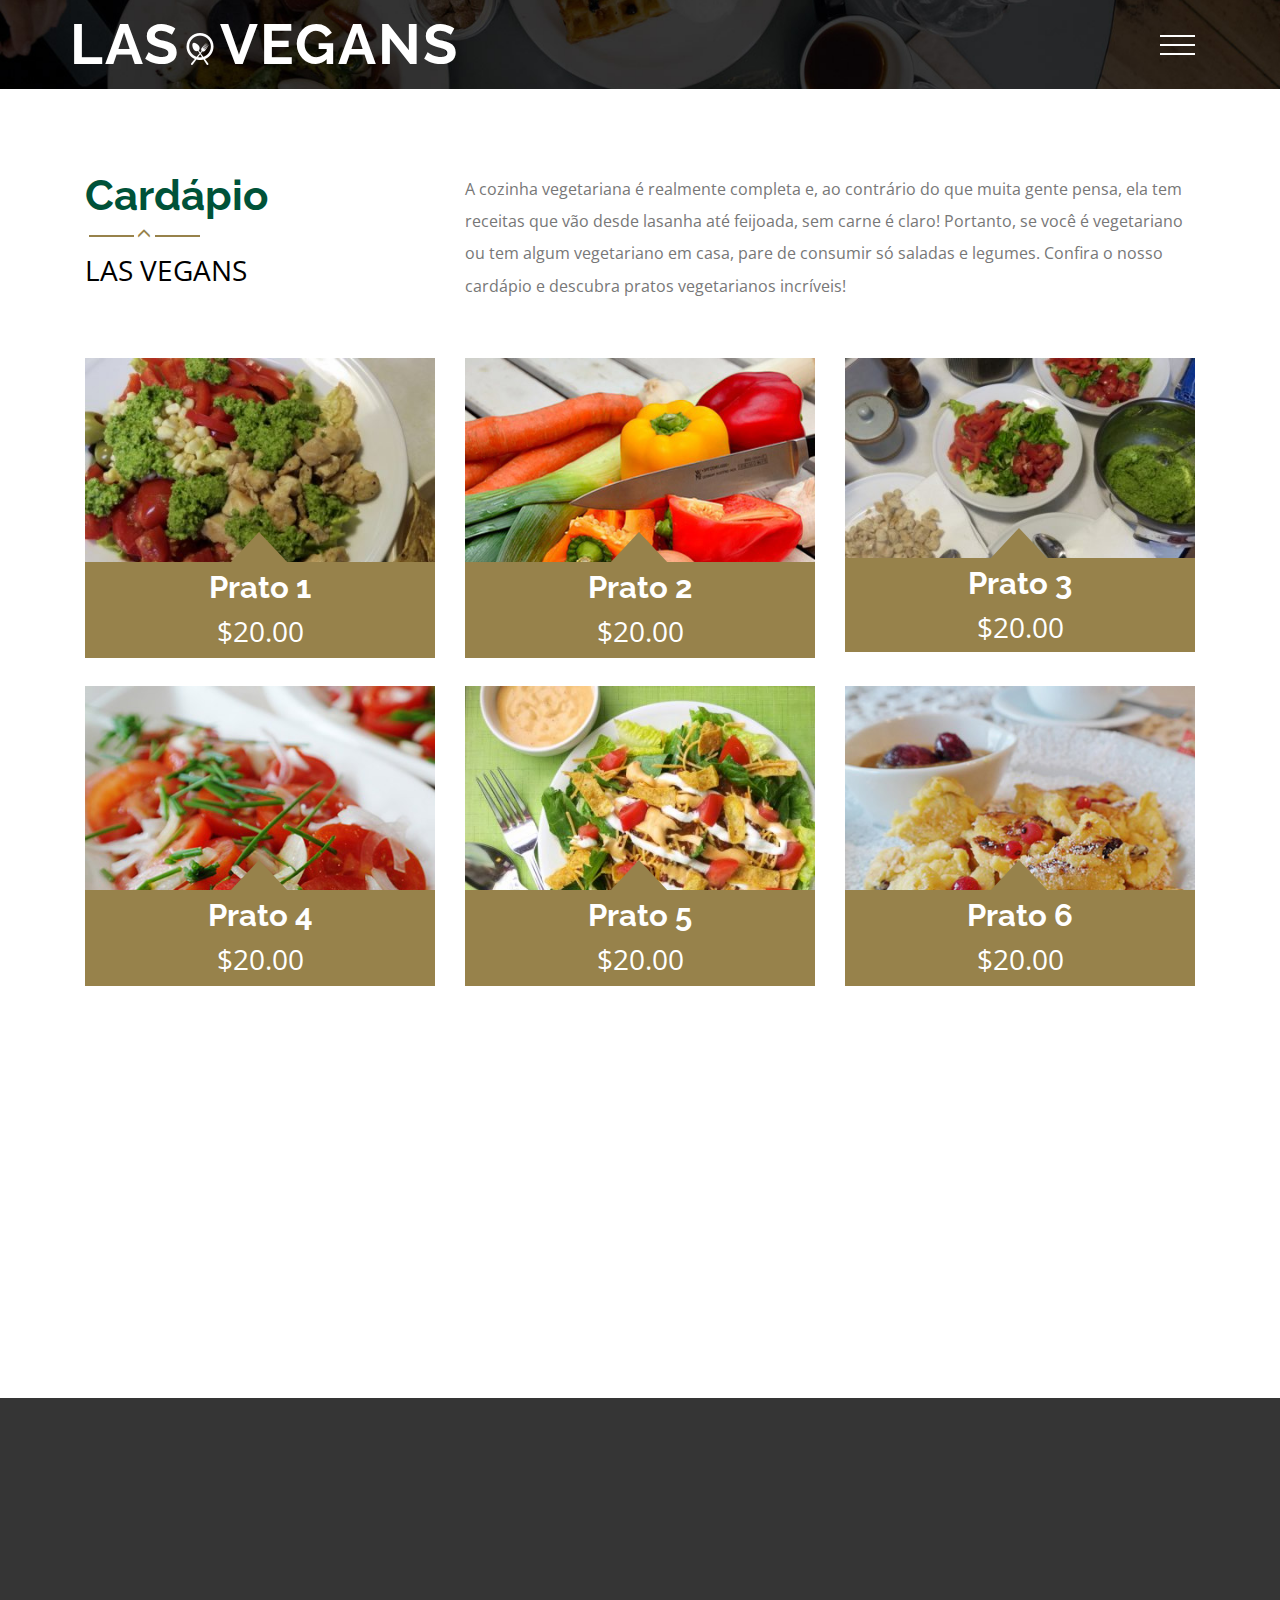
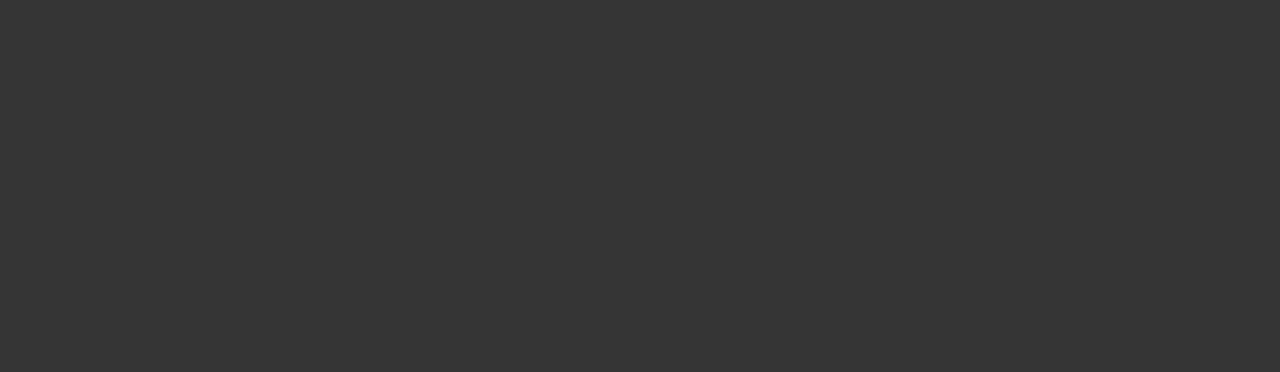
<file: menu.html>
<!--A Design by W3layouts 
Author: W3layout
Author URL: http://w3layouts.com
License: Creative Commons Attribution 3.0 Unported
License URL: http://creativecommons.org/licenses/by/3.0/
-->
<!DOCTYPE html>
<html>
<head>
<title>LAS VEGANS | Cardápio</title>
<link href="css/bootstrap.css" rel="stylesheet" type="text/css" media="all" />
<!-- jQuery (necessary for Bootstrap's JavaScript plugins) -->
<script src="js/jquery.min.js"></script>
<!-- Custom Theme files -->
<!--theme-style-->
<link href="css/style.css" rel="stylesheet" type="text/css" media="all" />	
<!--//theme-style-->
<meta name="viewport" content="width=device-width, initial-scale=1">
<meta http-equiv="Content-Type" content="text/html; charset=utf-8" />
<meta name="keywords" content="Cookery Responsive web template, Bootstrap Web Templates, Flat Web Templates, Android Compatible web template, 
Smartphone Compatible web template, free webdesigns for Nokia, Samsung, LG, SonyEricsson, Motorola web design" />
<script type="application/x-javascript"> addEventListener("load", function() { setTimeout(hideURLbar, 0); }, false); function hideURLbar(){ window.scrollTo(0,1); } </script>
<!---->
<link href='//fonts.googleapis.com/css?family=Raleway:400,200,100,300,500,600,700,800,900' rel='stylesheet' type='text/css'>
<link href='//fonts.googleapis.com/css?family=Open+Sans+Condensed:300,300italic,700' rel='stylesheet' type='text/css'>
<link href="css/styles.css" rel="stylesheet">
<!-- animation-effect -->
<link href="css/animate.min.css" rel="stylesheet"> 
<script src="js/wow.min.js"></script>
<script>
 new WOW().init();
</script>
<!-- //animation-effect -->

</head>
<body>
<div class="header head">
	<div class="container">
		<div class="logo animated wow pulse" data-wow-duration="1000ms" data-wow-delay="500ms">
			<h1><a href="index.html"><span>LAS</span><img src="images/oo.png" alt="">VEGANS</a></h1>
		</div>
		<div class="nav-icon">		
			<a href="#" class="navicon"></a>
				<div class="toggle">
					<ul class="toggle-menu">
						<li><a  href="index.html">Home</a></li>
						<li><a class="active" href="menu.html">Cardápio</a></li>
						<li><a  href="blog.html">Restaurantes</a></li>
						<li><a  href="events.html">Noticias</a></li>
						<li><a  href="contact.html">Contact</a></li>
					</ul>
				</div>
			<script>
			$('.navicon').on('click', function (e) {
			  e.preventDefault();
			  $(this).toggleClass('navicon--active');
			  $('.toggle').toggleClass('toggle--active');
			});
			</script>
		</div>
	<div class="clearfix"></div>
	</div>
	<!-- start search-->	
		
</div>
<!--content-->
	<div class="menu">
		<div class="container">
			<div class="menu-top">
				<div class="col-md-4 menu-left animated wow fadeInLeft" data-wow-duration="1000ms" data-wow-delay="500ms">
					<h3>Cardápio</h3>
					<label><i class="glyphicon glyphicon-menu-up"></i></label>
					<span>LAS VEGANS</span>
				</div>
				<div class="col-md-8 menu-right animated wow fadeInRight" data-wow-duration="1000ms" data-wow-delay="500ms">
					<p>A cozinha vegetariana é realmente completa e, ao contrário do que muita gente pensa, ela tem receitas que vão desde lasanha até feijoada, sem carne é claro! Portanto, se você é vegetariano ou tem algum vegetariano em casa, pare de consumir só saladas e legumes. Confira o nosso cardápio e descubra pratos vegetarianos incríveis!</p>
				</div>
				<div class="clearfix"> </div>
			</div>
			<div class="menu-bottom animated wow fadeInUp" data-wow-duration="1000ms" data-wow-delay="500ms">
				<div class="col-md-4 menu-bottom1">
					<div class="btm-right">
						<a href="single.html">
							<img src="images/salada.jpg" alt="" class="img-responsive">
							<div class="captn">
								<h4>Prato 1</h4>
								<p>$20.00</p>				
							</div>
						</a>						
					</div>
				</div>
				<div class="col-md-4 menu-bottom1">
					<div class="btm-right">
						<a href="single.html">
							<img src="images/me1.jpg" alt="" class="img-responsive">
							<div class="captn">
								<h4>Prato 2</h4>
								<p>$20.00</p>				
							</div>
						</a>						
					</div>
				</div>
				<div class="col-md-4 menu-bottom1">
					<div class="btm-right">
						<a href="single.html">
							<img src="images/salada1.jpg" alt="" class="img-responsive">
							<div class="captn">
								<h4>Prato 3</h4>
								<p>$20.00</p>				
							</div>
						</a>	
					</div>
				</div>
				<div class="clearfix"> </div>				
			</div>
			<div class="menu-bottom animated wow fadeInRight" data-wow-duration="1000ms" data-wow-delay="500ms">
				<div class="col-md-4 menu-bottom1">
					<div class="btm-right">
						<a href="single.html">
							<img src="images/me3.jpg" alt="" class="img-responsive">
							<div class="captn">
								<h4>Prato 4</h4>
								<p>$20.00</p>				
							</div>
						</a>	
					</div>
				</div>
				<div class="col-md-4 menu-bottom1">
					<div class="btm-right">
						<a href="single.html">
							<img src="images/salada2.jpg" alt="" class="img-responsive">
							<div class="captn">
								<h4>Prato 5</h4>
								<p>$20.00</p>				
							</div>
						</a>	
					</div>
				</div>
				<div class="col-md-4 menu-bottom1">
					<div class="btm-right">
						<a href="single.html">
							<img src="images/me5.jpg" alt="" class="img-responsive">
							<div class="captn">
								<h4>Prato 6</h4>
								<p>$20.00</p>				
							</div>
						</a>		
					</div>
				</div>
				<div class="clearfix"> </div>				
			</div>
			<div class="menu-bottom animated wow fadeInDown" data-wow-duration="1000ms" data-wow-delay="500ms">
				<div class="col-md-4 menu-bottom1">
					<div class="btm-right">
						<a href="single.html">
							<img src="images/me6.jpg" alt="" class="img-responsive">
							<div class="captn">
								<h4>Prato 7</h4>
								<p>$20.00</p>				
							</div>
						</a>		
					</div>
				</div>
				<div class="col-md-4 menu-bottom1">
					<div class="btm-right">
						<a href="single.html">
							<img src="images/me7.jpg" alt="" class="img-responsive">
							<div class="captn">
								<h4>Prato 8</h4>
								<p>$20.00</p>				
							</div>
						</a>		
					</div>
				</div>
				<div class="col-md-4 menu-bottom1">
					<div class="btm-right">
						<a href="single.html">
							<img src="images/me8.jpg" alt="" class="img-responsive">
							<div class="captn">
								<h4>Prato 9</h4>
								<p>$20.00</p>				
							</div>
						</a>	
					</div>
				</div>
				<div class="clearfix"> </div>				
			</div>
		</div>
	</div>
<!--footer-->
	<div class="footer">
		<div class="container">
			<div class="footer-head">
				<div class="col-md-8 footer-top animated wow fadeInRight" data-wow-duration="1000ms" data-wow-delay="500ms">
					<ul class=" in">
						<li><a href="index.html">Home</a></li>
						<li><a  href="menu.html">Cardápio</a></li>
						<li><a  href="blog.html">Restaurantes</a></li>
						<li><a  href="events.html">Noticias</a></li>
						<li><a  href="contact.html">Contato</a></li>
					</ul>					
						<span>LAS<img src="images/oo.png" alt="">VEGANS</span>

				</div>
				<div class="col-md-4 footer-bottom  animated wow fadeInLeft" data-wow-duration="1000ms" data-wow-delay="500ms">
					<h2>Desenvolvedores</h2>
					<label><i class="glyphicon glyphicon-menu-up"></i></label>
					<p>Emanuel Ibiapino<br>Igor de Carvalho<br>Lucas da Costa<br>Orrana Lhaynher</p>
					<h2>SIGA-NOS</h2>
					<label><i class="glyphicon glyphicon-menu-up"></i></label>
					<p>Nos acompanhe nas redes sociais!</p>
					<ul class="social-ic">
						<li><a href="#"><i></i></a></li>
						<li><a href="#"><i class="ic"></i></a></li>
						<li><a href="#"><i class="ic1"></i></a></li>
						<li><a href="#"><i class="ic2"></i></a></li>
						<li><a href="#"><i class="ic3"></i></a></li>
					</ul>

				</div>
			<div class="clearfix"> </div>
					
			</div>
			<p class="footer-class animated wow bounce" data-wow-duration="1000ms" data-wow-delay="500ms">&copy; Trabalho final de programação para web II </p>
		</div>
	</div>		
	<!--//footer-->

</body>
</html>
</file>
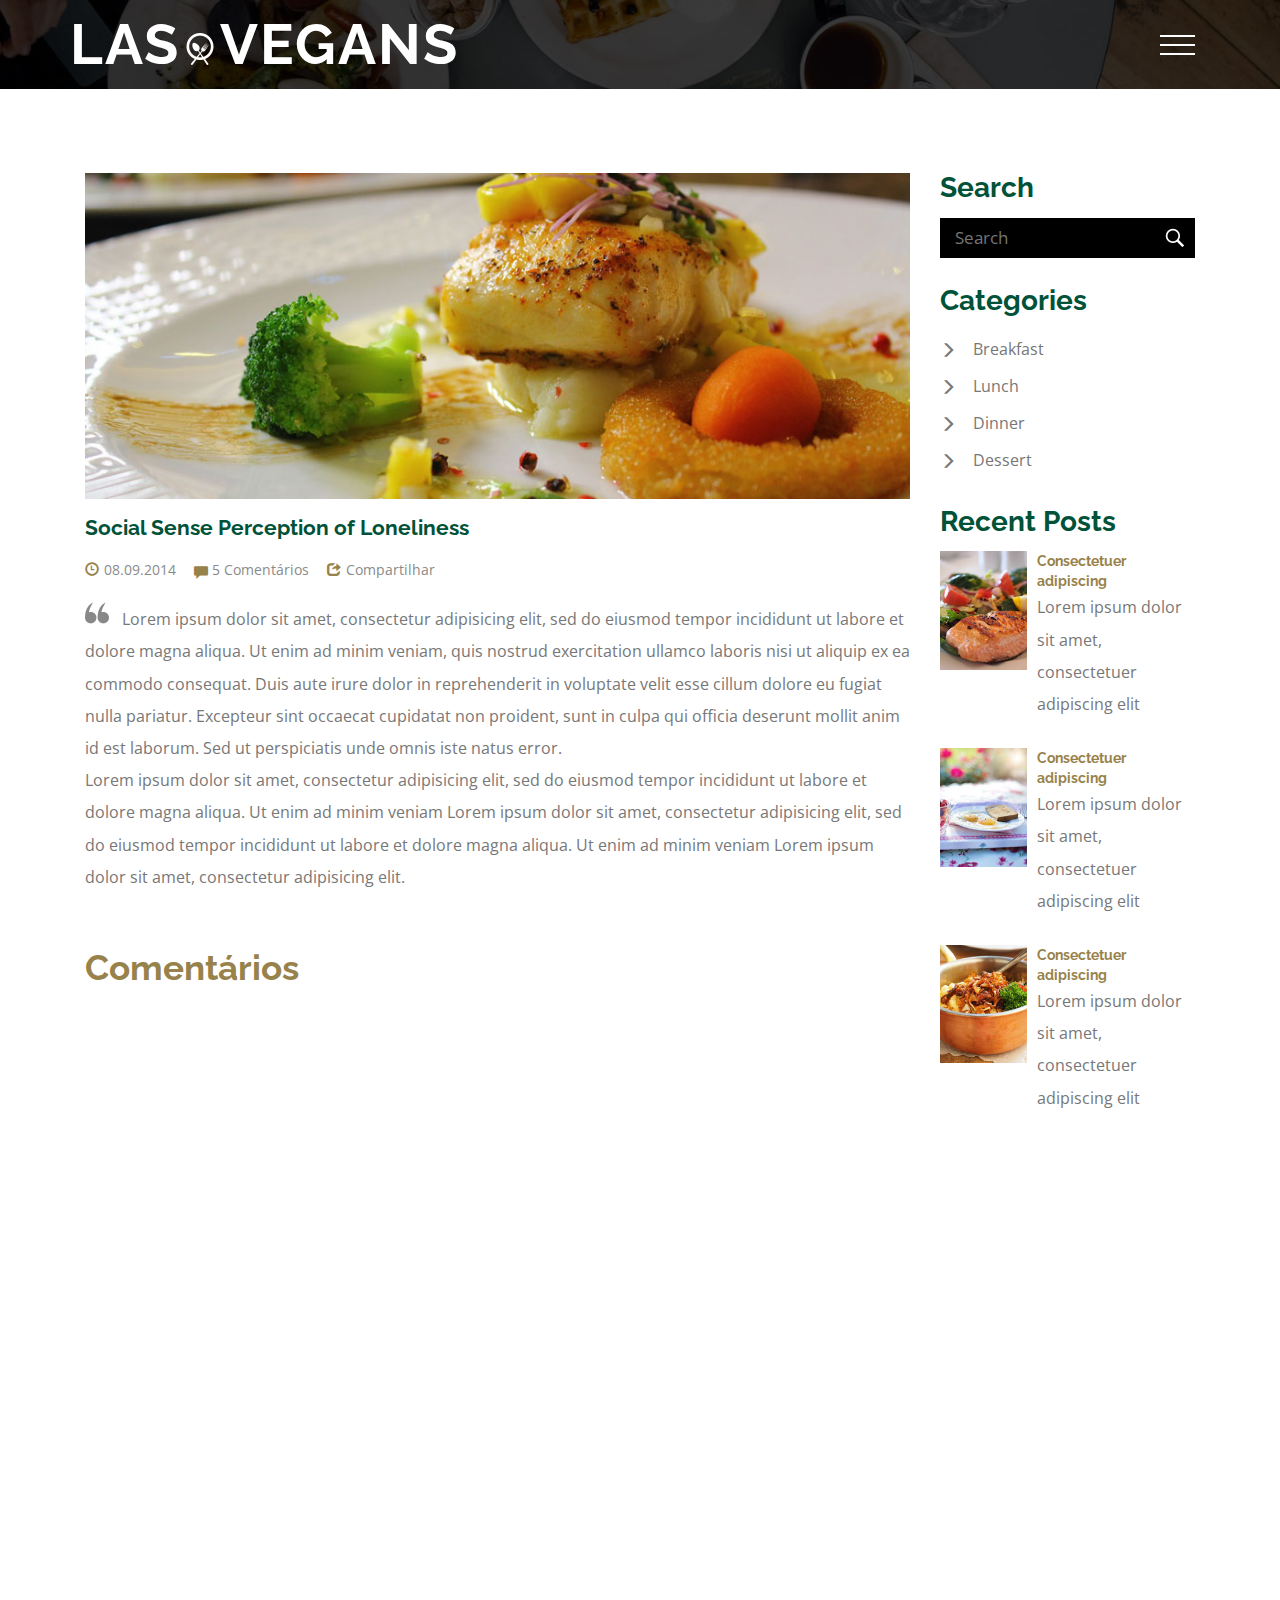
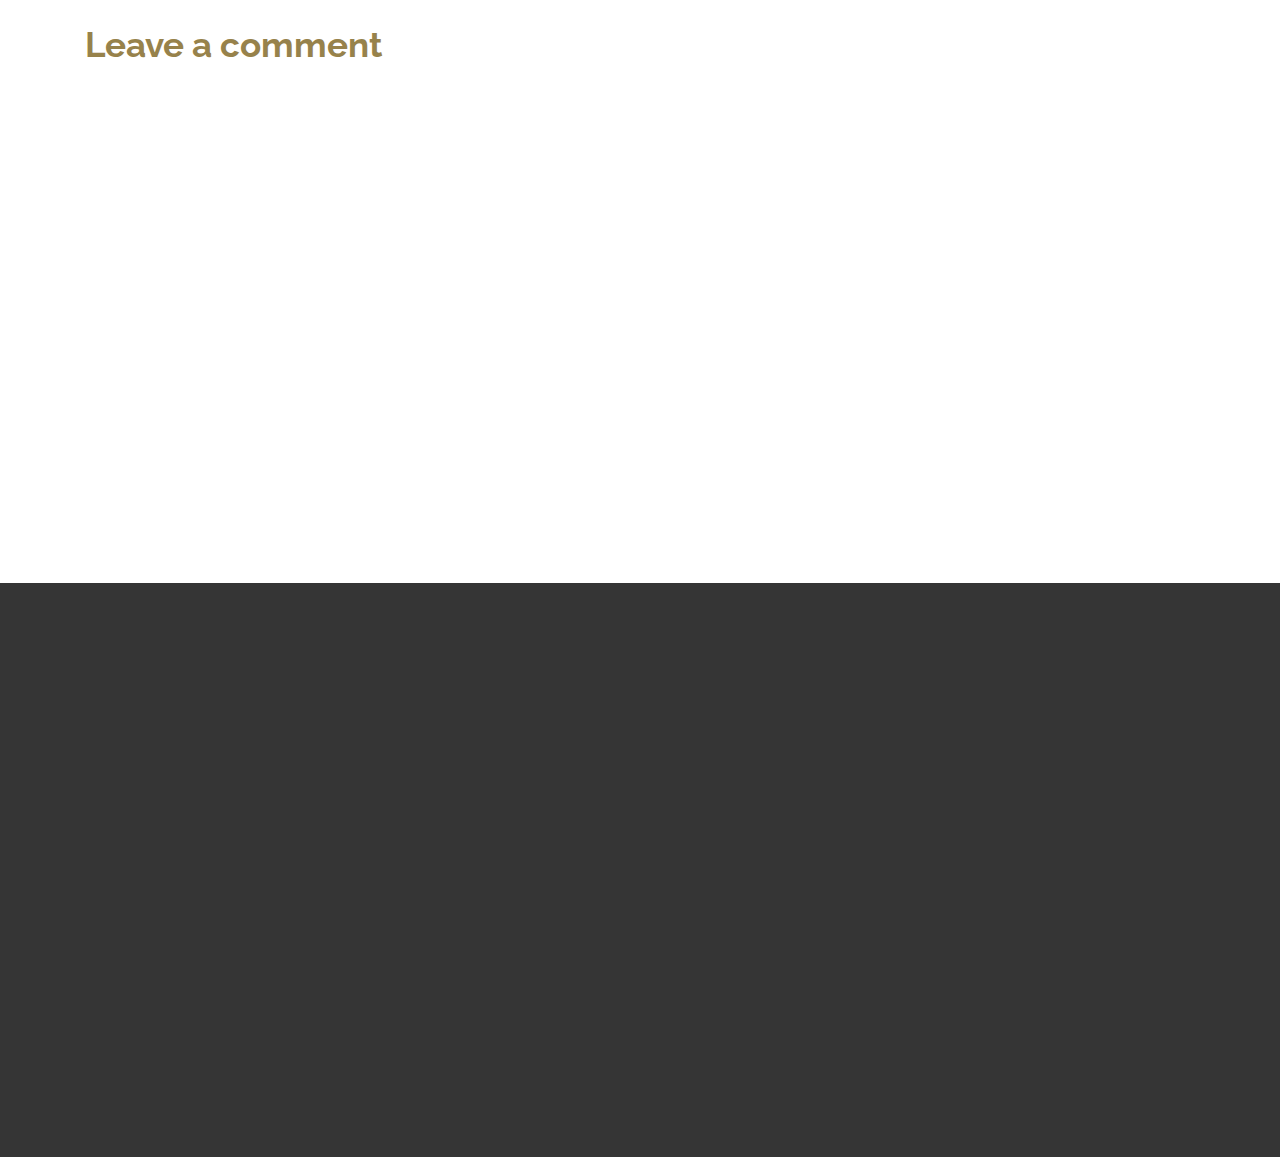
<file: single.html>
<!--A Design by W3layouts 
Author: W3layout
Author URL: http://w3layouts.com
License: Creative Commons Attribution 3.0 Unported
License URL: http://creativecommons.org/licenses/by/3.0/
-->
<!DOCTYPE html>
<html>
<head>
<title>Cookery A Food Category Flat Bootstrap Responsive Website Template | Single :: w3layouts</title>
<link href="css/bootstrap.css" rel="stylesheet" type="text/css" media="all" />
<!-- jQuery (necessary for Bootstrap's JavaScript plugins) -->
<script src="js/jquery.min.js"></script>
<!-- Custom Theme files -->
<!--theme-style-->
<link href="css/style.css" rel="stylesheet" type="text/css" media="all" />	
<!--//theme-style-->
<meta name="viewport" content="width=device-width, initial-scale=1">
<meta http-equiv="Content-Type" content="text/html; charset=utf-8" />
<meta name="keywords" content="Cookery Responsive web template, Bootstrap Web Templates, Flat Web Templates, Android Compatible web template, 
Smartphone Compatible web template, free webdesigns for Nokia, Samsung, LG, SonyEricsson, Motorola web design" />
<script type="application/x-javascript"> addEventListener("load", function() { setTimeout(hideURLbar, 0); }, false); function hideURLbar(){ window.scrollTo(0,1); } </script>
<!---->
<link href='//fonts.googleapis.com/css?family=Raleway:400,200,100,300,500,600,700,800,900' rel='stylesheet' type='text/css'>
<link href='//fonts.googleapis.com/css?family=Open+Sans+Condensed:300,300italic,700' rel='stylesheet' type='text/css'>
<link href="css/styles.css" rel="stylesheet">
<!-- animation-effect -->
<link href="css/animate.min.css" rel="stylesheet"> 
<script src="js/wow.min.js"></script>
<script>
 new WOW().init();
</script>
<!-- //animation-effect -->

</head>
<body>
<div class="header head">
	<div class="container">
		<div class="logo animated wow pulse" data-wow-duration="1000ms" data-wow-delay="500ms">
			<h1><a href="index.html"><span>LAS</span><img src="images/oo.png" alt="">VEGANS</a></h1>
		</div>
		<div class="nav-icon">		
			<a href="#" class="navicon"></a>
				<div class="toggle">
					<ul class="toggle-menu">
						<li><a  href="index.html">Home</a></li>
						<li><a  href="menu.html">Menu</a></li>
						<li><a   href="blog.html">Blog</a></li>
						<li><a  href="typo.html">Codes</a></li>
						<li><a  href="events.html">Events</a></li>
						<li><a  href="contact.html">Contact</a></li>
					</ul>
				</div>
			<script>
			$('.navicon').on('click', function (e) {
			  e.preventDefault();
			  $(this).toggleClass('navicon--active');
			  $('.toggle').toggleClass('toggle--active');
			});
			</script>
		</div>
	<div class="clearfix"></div>
	</div>
	<!-- start search-->	
		
</div>
<!--content-->
<div class="blog">
	<div class="container">
		
		<div class="col-md-9 ">
		<!--content-->
<div class="single">
	
		<div class="single-top">
			<img class="img-responsive wow fadeInUp animated" data-wow-delay=".5s" src="images/ss.jpg" alt="" />
				<div class="lone-line">
					<h4>Social Sense Perception of Loneliness</h4>
						<ul class="grid-blog">
							<li><span><i class="glyphicon glyphicon-time"> </i>08.09.2014</span></li>
							<li><a href="#"><i class="glyphicon glyphicon-comment"> </i>5 Comentários</a></li>
							<li><a href="#"><i class="glyphicon glyphicon-share"> </i>Compartilhar</a></li>
						</ul>
						<p class="wow fadeInLeft animated" data-wow-delay=".5s">Lorem ipsum dolor sit amet, consectetur adipisicing elit, sed do eiusmod tempor incididunt ut labore et dolore magna aliqua. Ut enim ad minim veniam, quis nostrud exercitation ullamco laboris nisi ut aliquip ex ea commodo consequat. Duis aute irure dolor in reprehenderit in voluptate velit esse cillum dolore eu fugiat nulla pariatur. Excepteur sint occaecat cupidatat non proident, sunt in culpa qui officia deserunt mollit anim id est laborum. Sed ut perspiciatis unde omnis iste natus error.
						<span>Lorem ipsum dolor sit amet, consectetur adipisicing elit, sed do eiusmod tempor incididunt ut labore et dolore magna aliqua. Ut enim ad minim veniam
						Lorem ipsum dolor sit amet, consectetur adipisicing elit, sed do eiusmod tempor incididunt ut labore et dolore magna aliqua. Ut enim ad minim veniam
						Lorem ipsum dolor sit amet, consectetur adipisicing elit.</span></p>
				</div>
		</div>
		<div class="comment">
							<h3>Comentários</h3>
							 <div class="media wow fadeInLeft animated" data-wow-delay=".5s">
								<div class="code-in">
									<p class="smith"><a href="#">Andey</a> <span>02 June 2014, 15:20</span></p>
									<p class="reply"><a href="#"><i class="glyphicon glyphicon-repeat"> </i>REPLY</a></p>
									<div class="clearfix"> </div>
								</div>
							    <div class="media-left">
							        <a href="#">
							        	<img src="images/si1.jpg" alt="">
							        </a>
							     </div>
							    <div class="media-body">
		
									<p>Cras sit amet nibh libero, in gravida nulla. Nulla vel metus scelerisque ante sollicitudin commodo. Cras purus odio, vestibulum in vulputate at, tempus viverra turpis. Fusce condimentum nunc ac nisi vulputate fringilla. Donec lacinia congue felis in faucibus.</p>
							      </div>
							    </div>
							    <div class="media media-1 wow fadeInUp animated" data-wow-delay=".5s">
								<div class="code-in">
									<p class="smith"><a href="#"> Rackham</a> <span>02 June 2014, 15:20</span></p>
									<p class="reply"><a href="#"><i class="glyphicon glyphicon-repeat"> </i>REPLY</a></p>
									<div class="clearfix"> </div>
								</div>
							    <div class="media-left">
							        <a href="#">
							        	<img src="images/si.jpg" alt="">
							        </a>
							     </div>
							    <div class="media-body">
		
									<p>Cras sit amet nibh libero, in gravida nulla. Nulla vel metus scelerisque ante sollicitudin commodo. Cras purus odio, vestibulum in vulputate at, tempus viverra turpis. Fusce condimentum nunc ac nisi vulputate fringilla. Donec lacinia congue felis in faucibus.</p>
							      </div>
							    </div>
								<div class="media wow fadeInRight animated" data-wow-delay=".5s">
								<div class="code-in">
									<p class="smith"><a href="#">Clara</a> <span>02 June 2014, 15:20</span></p>
									<p class="reply"><a href="#"><i class="glyphicon glyphicon-repeat"> </i>REPLY</a></p>
									<div class="clearfix"> </div>
								</div>
							    <div class="media-left">
							        <a href="#">
							        	<img src="images/si2.jpg" alt="">
							        </a>
							     </div>
							    <div class="media-body">
		
									<p>Cras sit amet nibh libero, in gravida nulla. Nulla vel metus scelerisque ante sollicitudin commodo. Cras purus odio, vestibulum in vulputate at, tempus viverra turpis. Fusce condimentum nunc ac nisi vulputate fringilla. Donec lacinia congue felis in faucibus.</p>
							      </div>
							    </div>
						 </div>
		<div class="leave">
			<h3>Leave a comment</h3>
				<form>
					<div class="single-grid wow fadeInLeft animated" data-wow-delay=".5s">
						
							<input type="text" value="Name" onfocus="this.value='';" onblur="if (this.value == '') {this.value = 'Name';}">
						
							<input type="text" value="E-mail" onfocus="this.value='';" onblur="if (this.value == '') {this.value = 'E-mail';}">
						
						
							<input type="text" value="Web site" onfocus="this.value='';" onblur="if (this.value == '') {this.value = 'Web site';}">
						
							<textarea value=" " onfocus="this.value='';" onblur="if (this.value == '') {this.value = 'Comment';}">Comment</textarea>
						<label class="hvr-rectangle-out">
								<input type="submit" value="Send">
						</label>						
				</div>
				</form>
			</div>
		
</div>
<!---->
<!--//content-->

		</div>
		<div class="col-md-3 categories-grid">
			<div class="search-in animated wow fadeInRight" data-wow-duration="1000ms" data-wow-delay="500ms">
				<h4>Search</h4>
					<div class="search">
					<form>
						<input type="text" placeholder="Search" required="" >
						<input type="submit" value="" >
					</form>
					</div>
			</div>
				<div class="grid-categories animated wow fadeInLeft" data-wow-duration="1000ms" data-wow-delay="500ms">
					<h4>Categories</h4>
					<ul class="popular">
						<li><a href="#"><i class="glyphicon glyphicon-menu-right"> </i>Breakfast</a></li>
						<li><a href="#"><i class="glyphicon glyphicon-menu-right"> </i>Lunch</a></li>
						<li><a href="#"><i class="glyphicon glyphicon-menu-right"> </i>Dinner</a></li>
						<li><a href="#"><i class="glyphicon glyphicon-menu-right"> </i>Dessert</a></li>
						
					</ul>
				</div>
				<div class="blog-bottom animated wow fadeInUp" data-wow-duration="1000ms" data-wow-delay="500ms">
						<h4>Recent Posts</h4>
							<div class="product-go">
								<a href="single.html" class="fashion"><img class="img-responsive " src="images/bo.jpg" alt=""></a>
								<div class="grid-product">
									<a href="single.html" class="elit">Consectetuer adipiscing</a>
									<p>Lorem ipsum dolor sit amet, consectetuer adipiscing elit</p>
								</div>
							<div class="clearfix"> </div>
							</div>
							<div class="product-go">
								<a href="single.html" class="fashion"><img class="img-responsive " src="images/bo1.jpg" alt=""></a>
								<div class="grid-product">
									<a href="single.html" class="elit">Consectetuer adipiscing</a>
									<p>Lorem ipsum dolor sit amet, consectetuer adipiscing elit</p>
								</div>
							<div class="clearfix"> </div>
							</div>
							<div class="product-go">
								<a href="single.html" class="fashion"><img class="img-responsive " src="images/bo2.jpg" alt=""></a>
								<div class="grid-product">
									<a href="single.html" class="elit">Consectetuer adipiscing</a>
									<p>Lorem ipsum dolor sit amet, consectetuer adipiscing elit</p>
								</div>
							<div class="clearfix"> </div>
							</div>
						</div>

			</div>
<div class="clearfix"> </div>
	</div>
</div>
<!--//content-->
<!--footer-->
	<div class="footer">
		<div class="container">
			<div class="footer-head">
				<div class="col-md-8 footer-top animated wow fadeInRight" data-wow-duration="1000ms" data-wow-delay="500ms">
					<ul class=" in">
						<li><a href="index.html">Home</a></li>
						<li><a  href="menu.html">Cardápio</a></li>
						<li><a  href="blog.html">Restaurantes</a></li>
						<li><a  href="events.html">Noticias</a></li>
						<li><a  href="contact.html">Contato</a></li>
					</ul>					
						<span>LAS<img src="images/oo.png" alt="">VEGANS</span>

				</div>
				<div class="col-md-4 footer-bottom  animated wow fadeInLeft" data-wow-duration="1000ms" data-wow-delay="500ms">
					<h2>Desenvolvedores</h2>
					<label><i class="glyphicon glyphicon-menu-up"></i></label>
					<p>Emanuel Ibiapino<br>Igor de Carvalho<br>Lucas da Costa<br>Orrana Lhaynher</p>
					<h2>SIGA-NOS</h2>
					<label><i class="glyphicon glyphicon-menu-up"></i></label>
					<p>Nos acompanhe nas redes sociais!</p>
					<ul class="social-ic">
						<li><a href="#"><i></i></a></li>
						<li><a href="#"><i class="ic"></i></a></li>
						<li><a href="#"><i class="ic1"></i></a></li>
						<li><a href="#"><i class="ic2"></i></a></li>
						<li><a href="#"><i class="ic3"></i></a></li>
					</ul>

				</div>
			<div class="clearfix"> </div>
					
			</div>
			<p class="footer-class animated wow bounce" data-wow-duration="1000ms" data-wow-delay="500ms">&copy; Trabalho final de programação para web II </p>
		</div>
	</div>		
	<!--//footer-->

</body>
</html>
</file>
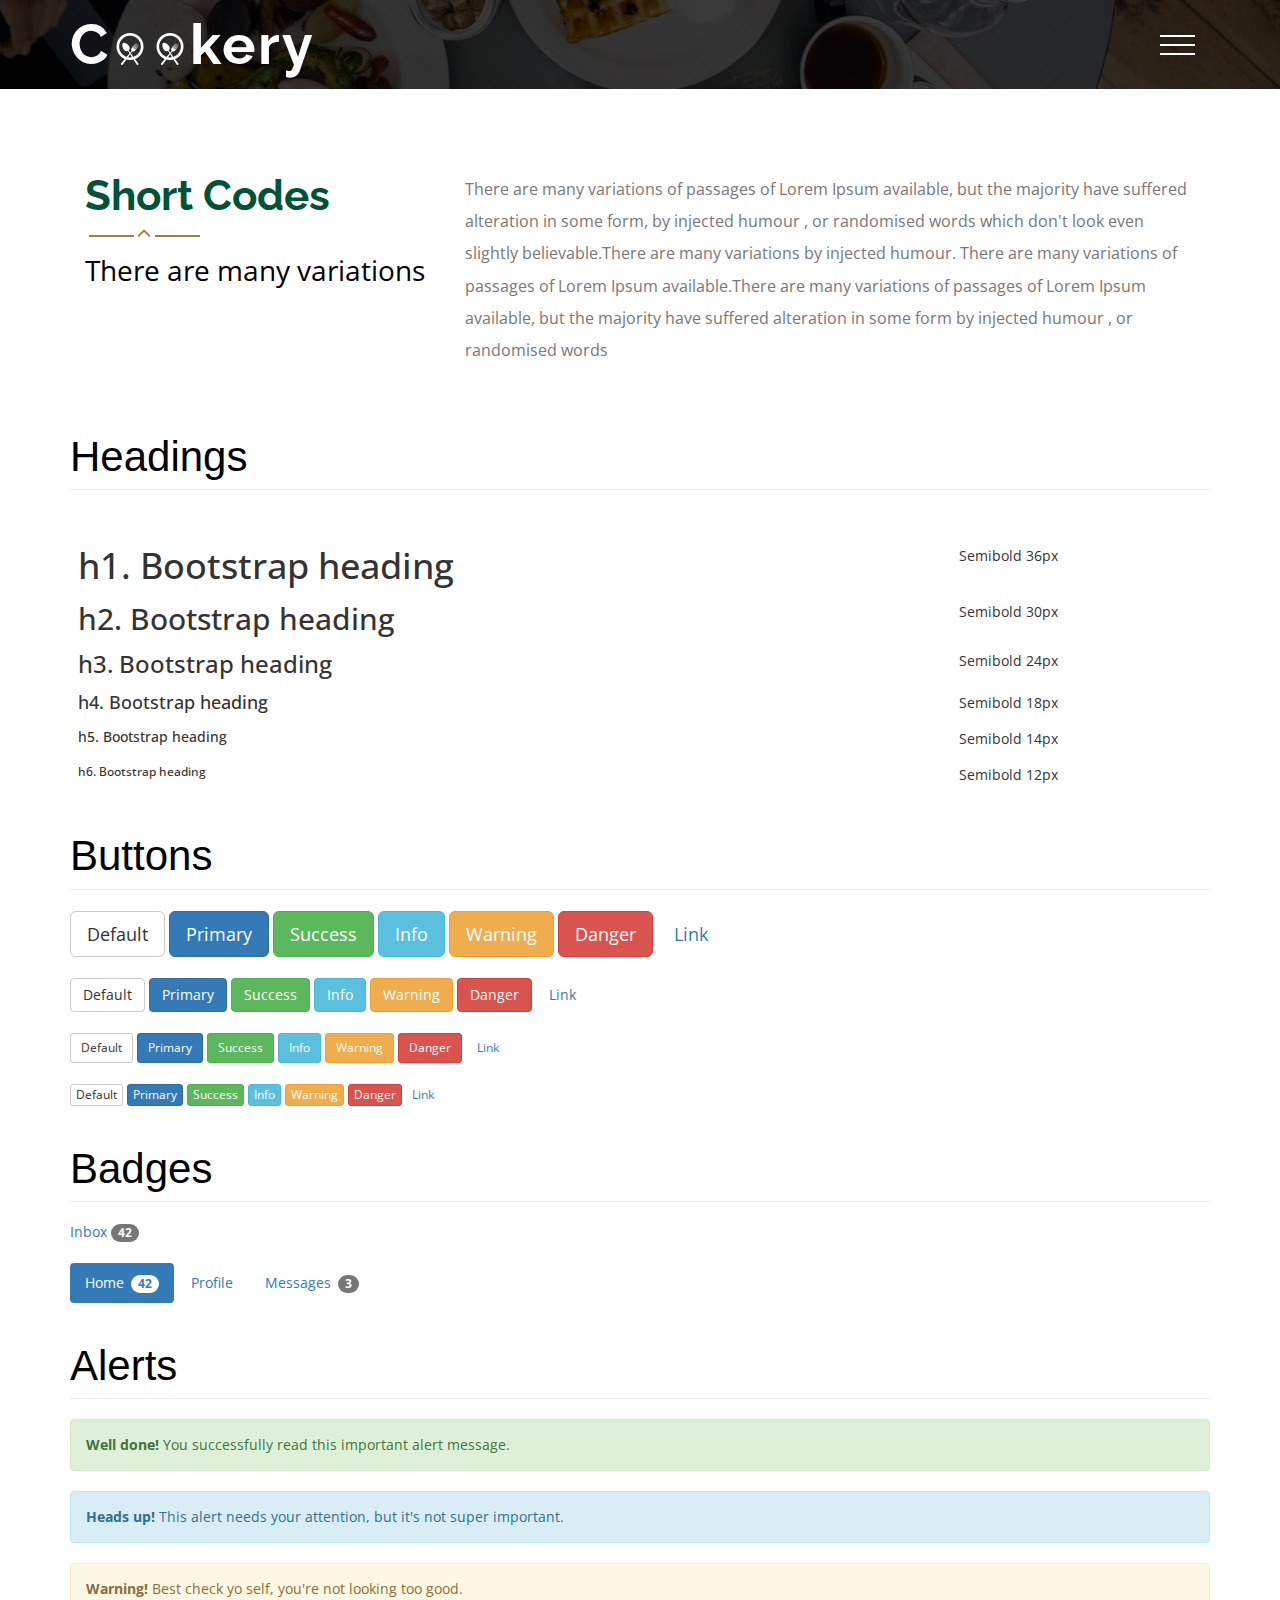
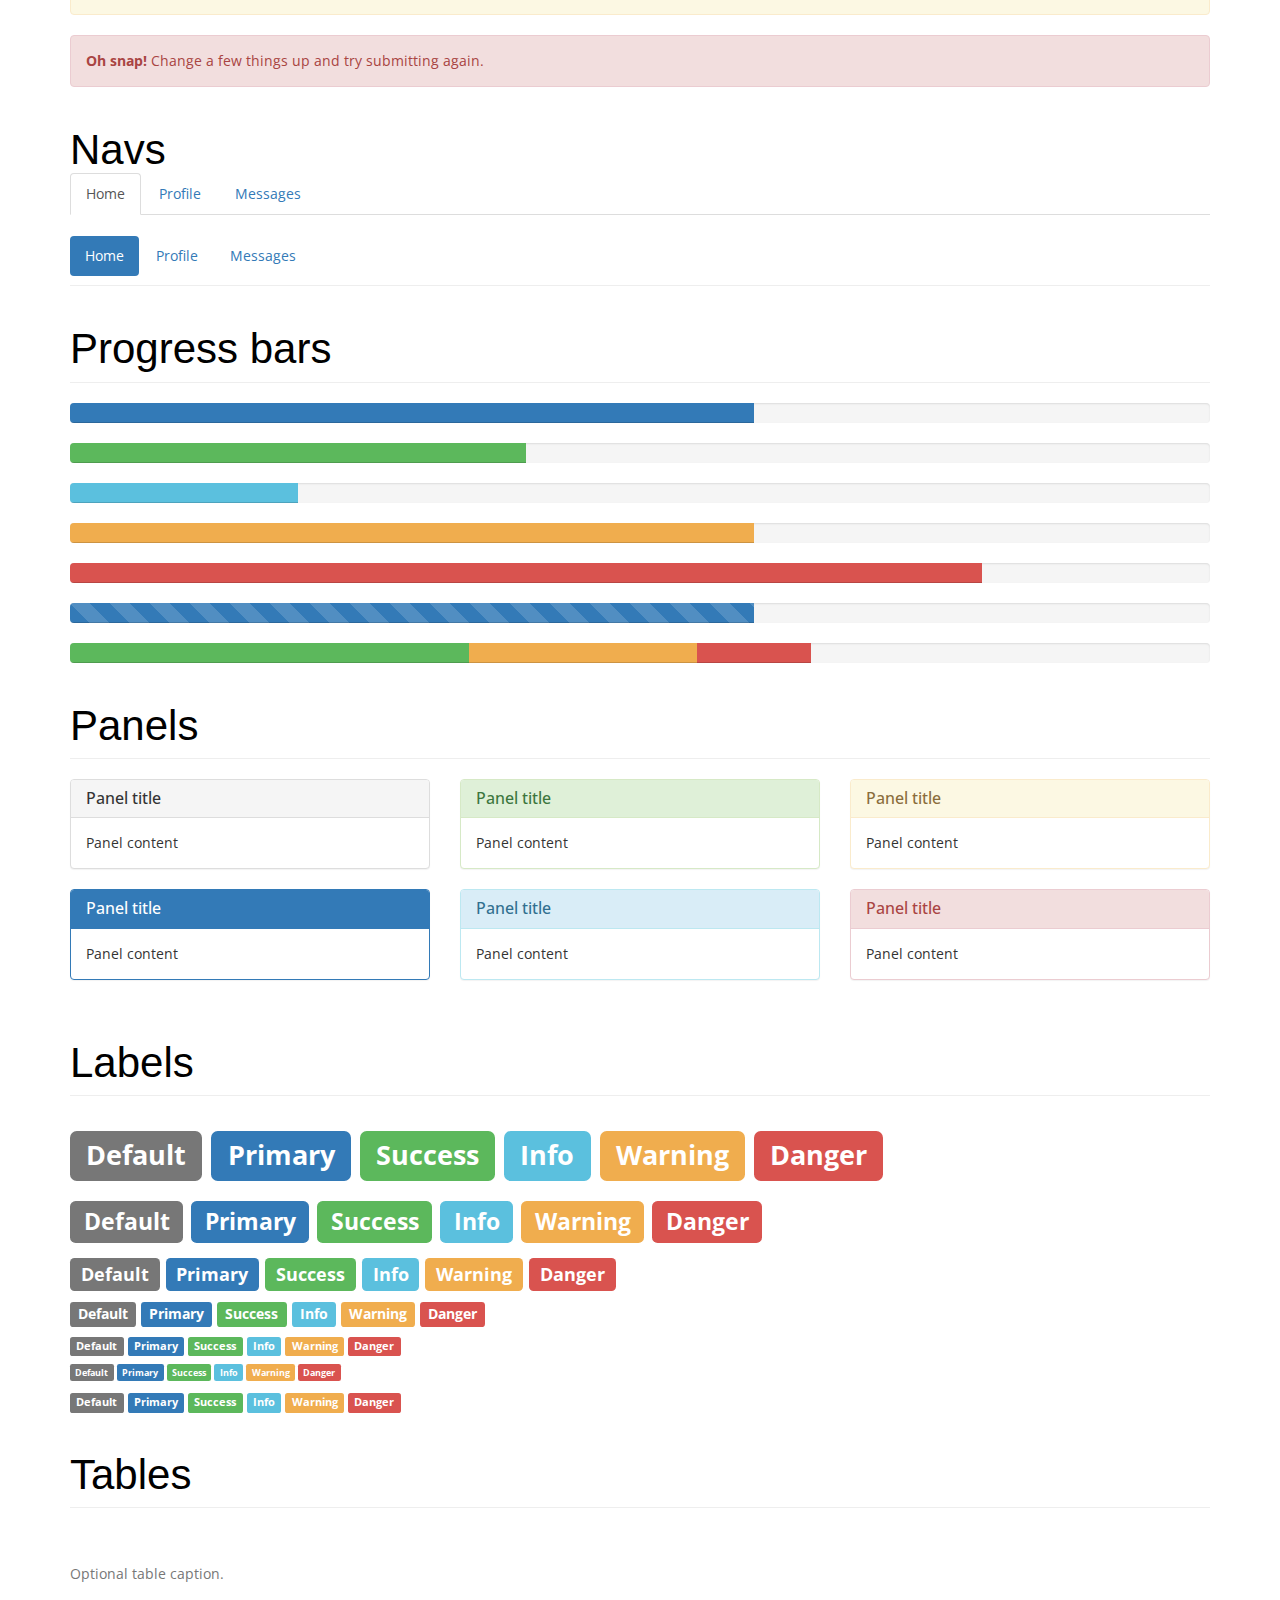
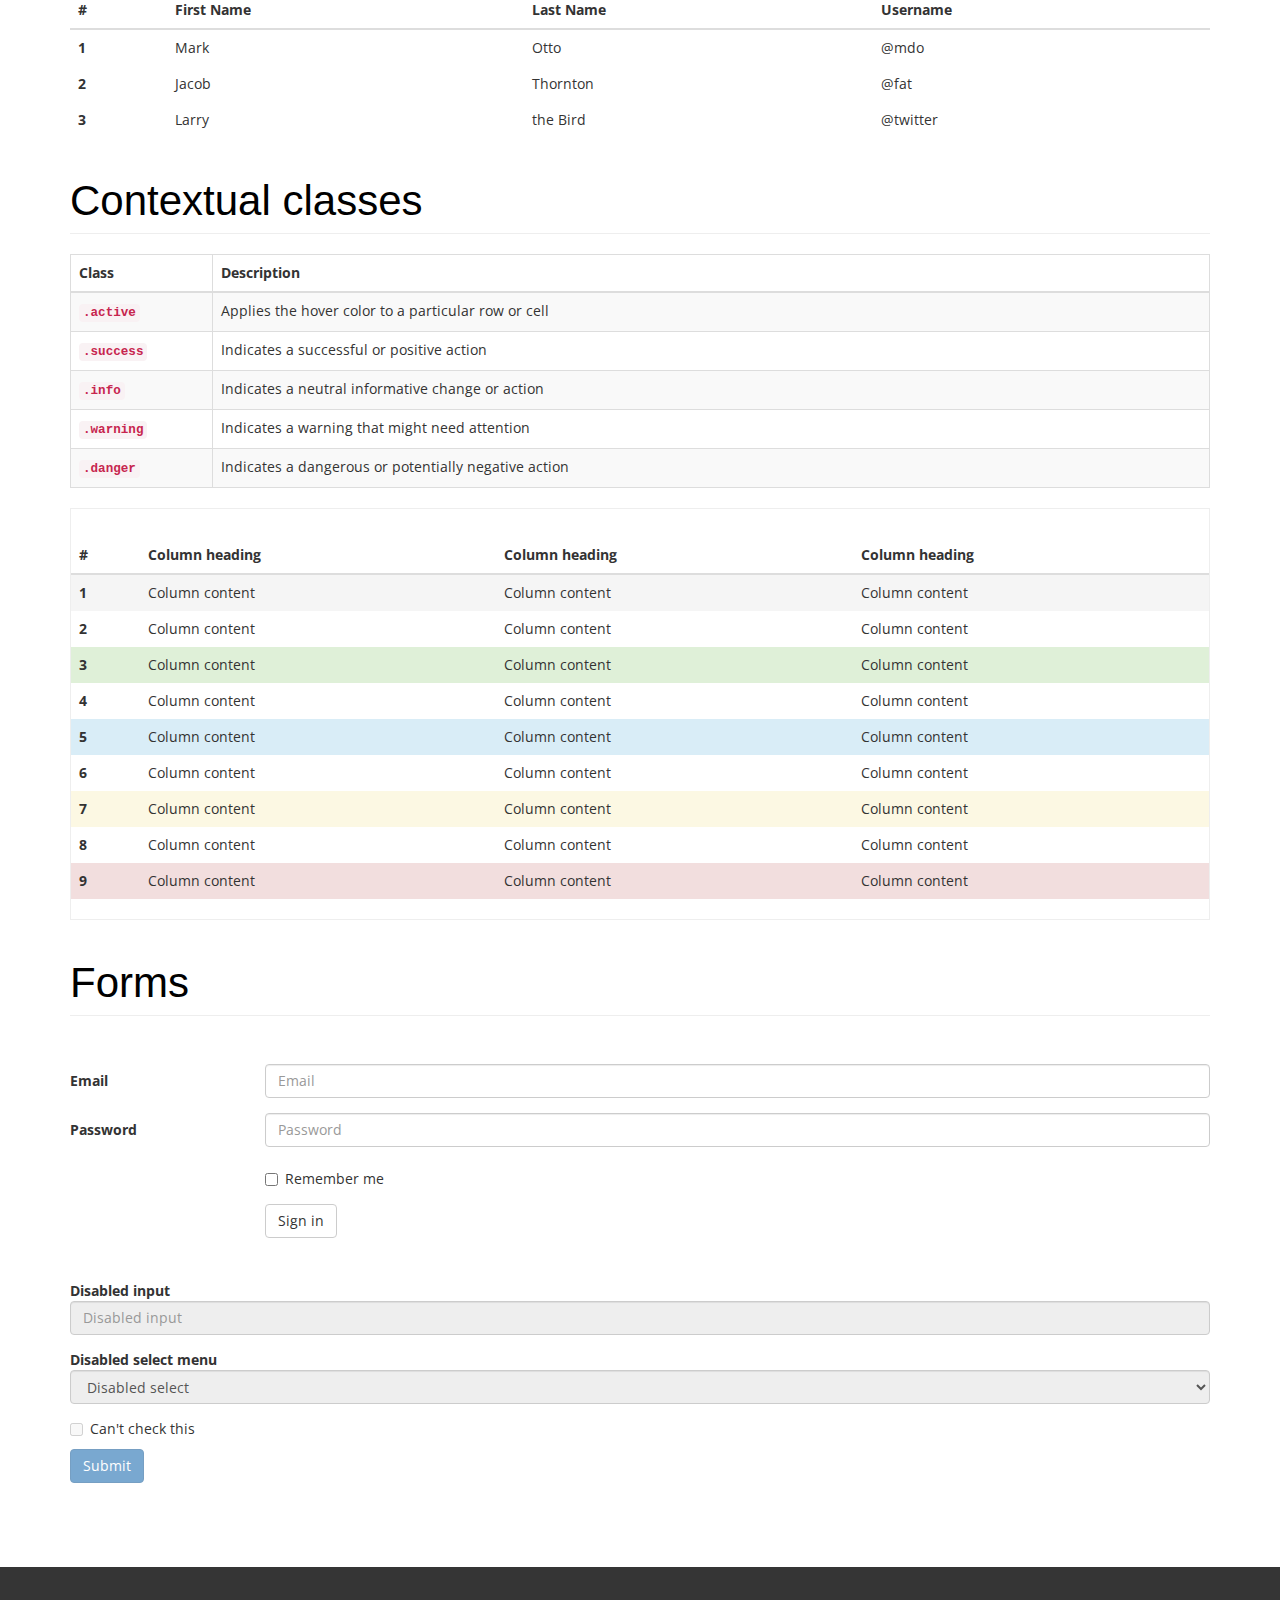
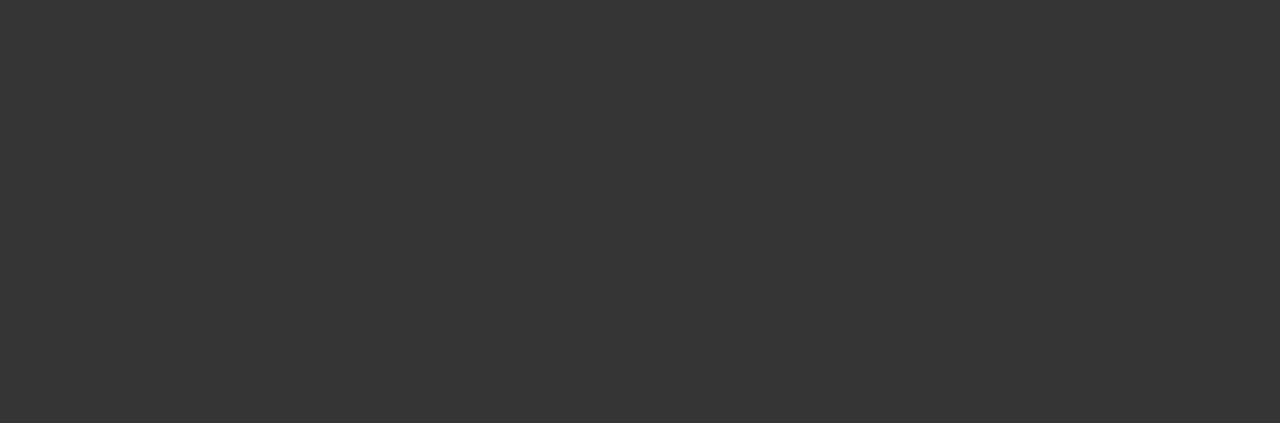
<file: typo.html>
<!--A Design by W3layouts 
Author: W3layout
Author URL: http://w3layouts.com
License: Creative Commons Attribution 3.0 Unported
License URL: http://creativecommons.org/licenses/by/3.0/
-->
<!DOCTYPE html>
<html>
<head>
<title>Cookery A Food Category Flat Bootstrap Responsive Website Template | Codes :: w3layouts</title>
<link href="css/bootstrap.css" rel="stylesheet" type="text/css" media="all" />
<!-- jQuery (necessary for Bootstrap's JavaScript plugins) -->
<script src="js/jquery.min.js"></script>
<!-- Custom Theme files -->
<!--theme-style-->
<link href="css/style.css" rel="stylesheet" type="text/css" media="all" />	
<!--//theme-style-->
<meta name="viewport" content="width=device-width, initial-scale=1">
<meta http-equiv="Content-Type" content="text/html; charset=utf-8" />
<meta name="keywords" content="Cookery Responsive web template, Bootstrap Web Templates, Flat Web Templates, Android Compatible web template, 
Smartphone Compatible web template, free webdesigns for Nokia, Samsung, LG, SonyEricsson, Motorola web design" />
<script type="application/x-javascript"> addEventListener("load", function() { setTimeout(hideURLbar, 0); }, false); function hideURLbar(){ window.scrollTo(0,1); } </script>
<!---->
<link href='//fonts.googleapis.com/css?family=Raleway:400,200,100,300,500,600,700,800,900' rel='stylesheet' type='text/css'>
<link href='//fonts.googleapis.com/css?family=Open+Sans+Condensed:300,300italic,700' rel='stylesheet' type='text/css'>

<link href="css/styles.css" rel="stylesheet">
	<link rel="stylesheet" type="text/css" href="css/component.css" />
	<!-- animation-effect -->
<link href="css/animate.min.css" rel="stylesheet"> 
<script src="js/wow.min.js"></script>
<script>
 new WOW().init();
</script>
<!-- //animation-effect -->

</head>
<body>
<div class="header head">
	<div class="container">
		<div class="logo animated wow pulse" data-wow-duration="1000ms" data-wow-delay="500ms">
			<h1><a href="index.html"><span>C</span><img src="images/oo.png" alt=""><img src="images/oo.png" alt="">kery</a></h1>
		</div>
		<div class="nav-icon">		
			<a href="#" class="navicon"></a>
				<div class="toggle">
					<ul class="toggle-menu">
						<li><a  href="index.html">Home</a></li>
						<li><a  href="menu.html">Menu</a></li>
						<li><a   href="blog.html">Blog</a></li>
						<li><a class="active" href="typo.html">Codes</a></li>
						<li><a  href="events.html">Events</a></li>
						<li><a  href="contact.html">Contact</a></li>
					</ul>
				</div>
			<script>
			$('.navicon').on('click', function (e) {
			  e.preventDefault();
			  $(this).toggleClass('navicon--active');
			  $('.toggle').toggleClass('toggle--active');
			});
			</script>
		</div>
	<div class="clearfix"></div>
	</div>
	<!-- start search-->	
		
</div>
	<!--content-->
	<div class="container">
	<div class="page">
	<div class="menu-top">
				<div class="col-md-4 menu-left animated wow fadeInLeft" data-wow-duration="1000ms" data-wow-delay="500ms">
					<h3>Short Codes</h3>
					<label><i class="glyphicon glyphicon-menu-up"></i></label>
					<span>There are many variations</span>
				</div>
				<div class="col-md-8 menu-right animated wow fadeInRight" data-wow-duration="1000ms" data-wow-delay="500ms">
					<p>There are many variations of passages of Lorem Ipsum available, but the majority have suffered alteration in some form, by injected humour , or randomised words which don't look even slightly believable.There are many variations by injected humour. There are many variations of passages of Lorem Ipsum available.There are many variations of passages of Lorem Ipsum available, but the majority have suffered alteration in some form by injected humour , or randomised words</p>
				</div>
				<div class="clearfix"> </div>
			</div>

		<!--button-->
		<div class="grid_3 grid_4">
			<div class="page-header">
       	<h3>Headings</h3>
      </div>
  
  <div class="bs-example">
    <table class="table">
      <tbody>
        <tr>
          <td><h1 id="h1-bootstrap-heading">h1. Bootstrap heading<a class="anchorjs-link" href="#h1.-bootstrap-heading"><span class="anchorjs-icon"></span></a></h1></td>
          <td class="type-info">Semibold 36px</td>
        </tr>
        <tr>
          <td><h2 id="h2-bootstrap-heading">h2. Bootstrap heading<a class="anchorjs-link" href="#h2.-bootstrap-heading"><span class="anchorjs-icon"></span></a></h2></td>
          <td class="type-info">Semibold 30px</td>
        </tr>
        <tr>
          <td><h3 id="h3-bootstrap-heading">h3. Bootstrap heading<a class="anchorjs-link" href="#h3.-bootstrap-heading"><span class="anchorjs-icon"></span></a></h3></td>
          <td class="type-info">Semibold 24px</td>
        </tr>
        <tr>
          <td><h4 id="h4.-bootstrap-heading">h4. Bootstrap heading<a class="anchorjs-link" href="#h4.-bootstrap-heading"><span class="anchorjs-icon"></span></a></h4></td>
          <td class="type-info">Semibold 18px</td>
        </tr>
        <tr>
          <td><h5 id="h5-bootstrap-heading">h5. Bootstrap heading<a class="anchorjs-link" href="#h5.-bootstrap-heading"><span class="anchorjs-icon"></span></a></h5></td>
          <td class="type-info">Semibold 14px</td>
        </tr>
        <tr>
          <td><h6  id="h6-bootstrap-heading">h6. Bootstrap heading</h6></td>
          <td class="type-info">Semibold 12px</td>
        </tr>
      </tbody>
    </table>
    </div>
  </div>
  <!--buttons-->
	<div class="page-header">
        <h3>Buttons</h3>
      </div>
      <p class="grid1">
        <button type="button" class="btn btn-lg btn-default">Default</button>
        <button type="button" class="btn btn-lg btn-primary">Primary</button>
        <button type="button" class="btn btn-lg btn-success">Success</button>
        <button type="button" class="btn btn-lg btn-info">Info</button>
        <button type="button" class="btn btn-lg btn-warning">Warning</button>
        <button type="button" class="btn btn-lg btn-danger">Danger</button>
        <button type="button" class="btn btn-lg btn-link">Link</button>
      </p>
      <p class="grid1 ">
        <button type="button" class="btn btn-1 btn-default">Default</button>
        <button type="button" class="btn btn-1 btn-primary">Primary</button>
        <button type="button" class="btn btn-1 btn-success">Success</button>
        <button type="button" class="btn btn-1 btn-info">Info</button>
        <button type="button" class="btn btn-1 btn-warning">Warning</button>
        <button type="button" class="btn btn-1 btn-danger">Danger</button>
        <button type="button" class="btn btn-1 btn-link">Link</button>
      </p>
      <p class="grid1">
        <button type="button" class="btn btn-sm btn-default">Default</button>
        <button type="button" class="btn btn-sm btn-primary">Primary</button>
        <button type="button" class="btn btn-sm btn-success">Success</button>
        <button type="button" class="btn btn-sm btn-info">Info</button>
        <button type="button" class="btn btn-sm btn-warning">Warning</button>
        <button type="button" class="btn btn-sm btn-danger">Danger</button>
        <button type="button" class="btn btn-sm btn-link">Link</button>
      </p>
      <p class="grid1">
        <button type="button" class="btn btn-xs btn-default">Default</button>
        <button type="button" class="btn btn-xs btn-primary">Primary</button>
        <button type="button" class="btn btn-xs btn-success">Success</button>
        <button type="button" class="btn btn-xs btn-info">Info</button>
        <button type="button" class="btn btn-xs btn-warning">Warning</button>
        <button type="button" class="btn btn-xs btn-danger">Danger</button>
        <button type="button" class="btn btn-xs btn-link">Link</button>
      </p>
      <!--//button-->
      <!--bages-->
      <div class="page-header">
        <h3>Badges</h3>
      </div>
      <p>
        <a href="#">Inbox <span class="badge">42</span></a>
      </p>
      <ul class="nav nav-pills" role="tablist">
        <li role="presentation" class="active"><a href="#">Home <span class="badge">42</span></a></li>
        <li role="presentation"><a href="#">Profile</a></li>
        <li role="presentation"><a href="#">Messages <span class="badge">3</span></a></li>
      </ul>
       <!--//bages-->
       <!--alerts-->
       <div class="page-header">
        <h3>Alerts</h3>
      </div>
      <div class="alert alert-success" role="alert">
        <strong>Well done!</strong> You successfully read this important alert message.
      </div>
      <div class="alert alert-info" role="alert">
        <strong>Heads up!</strong> This alert needs your attention, but it's not super important.
      </div>
      <div class="alert alert-warning" role="alert">
        <strong>Warning!</strong> Best check yo self, you're not looking too good.
      </div>
      <div class="alert alert-danger" role="alert">
        <strong>Oh snap!</strong> Change a few things up and try submitting again.
      </div>
      <!--//alerts-->
        <!--nav-->
       <div class="page-header">
        <h3>Navs</h3>
        <ul class="nav nav-tabs" role="tablist">
        <li role="presentation" class="active"><a href="#">Home</a></li>
        <li role="presentation"><a href="#">Profile</a></li>
        <li role="presentation"><a href="#">Messages</a></li>
      </ul>
      <ul class="nav nav-pills" role="tablist">
        <li role="presentation" class="active"><a href="#">Home</a></li>
        <li role="presentation"><a href="#">Profile</a></li>
        <li role="presentation"><a href="#">Messages</a></li>
      </ul>
      </div>
        <!--//nav-->
       
      
        <!--Progress bars-->
        <div class="page-header">
        <h3>Progress bars</h3>
      </div>
      <div class="progress">
        <div class="progress-bar" role="progressbar" aria-valuenow="60" aria-valuemin="0" aria-valuemax="100" style="width: 60%;"><span class="sr-only">60% Complete</span></div>
      </div>
      <div class="progress">
        <div class="progress-bar progress-bar-success" role="progressbar" aria-valuenow="40" aria-valuemin="0" aria-valuemax="100" style="width: 40%"><span class="sr-only">40% Complete (success)</span></div>
      </div>
      <div class="progress">
        <div class="progress-bar progress-bar-info" role="progressbar" aria-valuenow="20" aria-valuemin="0" aria-valuemax="100" style="width: 20%"><span class="sr-only">20% Complete</span></div>
      </div>
      <div class="progress">
        <div class="progress-bar progress-bar-warning" role="progressbar" aria-valuenow="60" aria-valuemin="0" aria-valuemax="100" style="width: 60%"><span class="sr-only">60% Complete (warning)</span></div>
      </div>
      <div class="progress">
        <div class="progress-bar progress-bar-danger" role="progressbar" aria-valuenow="80" aria-valuemin="0" aria-valuemax="100" style="width: 80%"><span class="sr-only">80% Complete (danger)</span></div>
      </div>
      <div class="progress">
        <div class="progress-bar progress-bar-striped" role="progressbar" aria-valuenow="60" aria-valuemin="0" aria-valuemax="100" style="width: 60%"><span class="sr-only">60% Complete</span></div>
      </div>
      <div class="progress">
        <div class="progress-bar progress-bar-success" style="width: 35%"><span class="sr-only">35% Complete (success)</span></div>
        <div class="progress-bar progress-bar-warning" style="width: 20%"><span class="sr-only">20% Complete (warning)</span></div>
        <div class="progress-bar progress-bar-danger" style="width: 10%"><span class="sr-only">10% Complete (danger)</span></div>
      </div>
      <!--//Progress bars-->
        <!--Panels-->
      <div class="page-header">
        <h3>Panels</h3>
      </div>
      <div class="row">
        <div class="col-sm-4">
          <div class="panel panel-default">
            <div class="panel-heading">
              <h3 class="panel-title">Panel title</h3>
            </div>
            <div class="panel-body">
              Panel content
            </div>
          </div>
          <div class="panel panel-primary">
            <div class="panel-heading">
              <h3 class="panel-title">Panel title</h3>
            </div>
            <div class="panel-body">
              Panel content
            </div>
          </div>
        </div><!-- /.col-sm-4 -->
        <div class="col-sm-4">
          <div class="panel panel-success">
            <div class="panel-heading">
              <h3 class="panel-title">Panel title</h3>
            </div>
            <div class="panel-body">
              Panel content
            </div>
          </div>
          <div class="panel panel-info">
            <div class="panel-heading">
              <h3 class="panel-title">Panel title</h3>
            </div>
            <div class="panel-body">
              Panel content
            </div>
          </div>
        </div><!-- /.col-sm-4 -->
        <div class="col-sm-4">
          <div class="panel panel-warning">
            <div class="panel-heading">
              <h3 class="panel-title">Panel title</h3>
            </div>
            <div class="panel-body">
              Panel content
            </div>
          </div>
          <div class="panel panel-danger">
            <div class="panel-heading">
              <h3 class="panel-title">Panel title</h3>
            </div>
            <div class="panel-body">
              Panel content
            </div>
          </div>
        </div><!-- /.col-sm-4 -->
      </div>
       <!--//Panels-->
        <!--labels-->
       <div class="page-header">
        <h3>Labels</h3>
      </div>
      <h1 class="grid2">
        <span class="label label-default">Default</span>
        <span class="label label-primary">Primary</span>
        <span class="label label-success">Success</span>
        <span class="label label-info">Info</span>
        <span class="label label-warning">Warning</span>
        <span class="label label-danger">Danger</span>
      </h1>
      <h2 class="grid2">
        <span class="label label-default">Default</span>
        <span class="label label-primary">Primary</span>
        <span class="label label-success">Success</span>
        <span class="label label-info">Info</span>
        <span class="label label-warning">Warning</span>
        <span class="label label-danger">Danger</span>
      </h2>
      <h3 class="grid2">
        <span class="label label-default">Default</span>
        <span class="label label-primary">Primary</span>
        <span class="label label-success">Success</span>
        <span class="label label-info">Info</span>
        <span class="label label-warning">Warning</span>
        <span class="label label-danger">Danger</span>
      </h3>
      <h4 class="grid2">
        <span class="label label-default">Default</span>
        <span class="label label-primary">Primary</span>
        <span class="label label-success">Success</span>
        <span class="label label-info">Info</span>
        <span class="label label-warning">Warning</span>
        <span class="label label-danger">Danger</span>
      </h4>
      <h5 class="grid2">
        <span class="label label-default">Default</span>
        <span class="label label-primary">Primary</span>
        <span class="label label-success">Success</span>
        <span class="label label-info">Info</span>
        <span class="label label-warning">Warning</span>
        <span class="label label-danger">Danger</span>
      </h5>
      <h6 class="grid2">
        <span class="label label-default">Default</span>
        <span class="label label-primary">Primary</span>
        <span class="label label-success">Success</span>
        <span class="label label-info">Info</span>
        <span class="label label-warning">Warning</span>
        <span class="label label-danger">Danger</span>
      </h6>
      <p class="grid2">
        <span class="label label-default">Default</span>
        <span class="label label-primary">Primary</span>
        <span class="label label-success">Success</span>
        <span class="label label-info">Info</span>
        <span class="label label-warning">Warning</span>
        <span class="label label-danger">Danger</span>
      </p>
       <!--//labels-->
	
	<!--table-->
	 <div class="page-header">
        <h3>Tables</h3>
      </div>
  
  <div class="bs-example" data-example-id="simple-table">
    <table class="table">
      <caption>Optional table caption.</caption>
      <thead>
        <tr>
          <th>#</th>
          <th>First Name</th>
          <th>Last Name</th>
          <th>Username</th>
        </tr>
      </thead>
      <tbody>
        <tr>
          <th scope="row">1</th>
          <td>Mark</td>
          <td>Otto</td>
          <td>@mdo</td>
        </tr>
        <tr>
          <th scope="row">2</th>
          <td>Jacob</td>
          <td>Thornton</td>
          <td>@fat</td>
        </tr>
        <tr>
          <th scope="row">3</th>
          <td>Larry</td>
          <td>the Bird</td>
          <td>@twitter</td>
        </tr>
      </tbody>
    </table>
  </div><!-- /example -->
	<!--//table-->
	<!--Contextual classes-->
	 <div class="page-header">
        <h3>Contextual classes</h3>
      </div>
      <div class="table-responsive">
    <table class="table table-bordered table-striped">
      <colgroup>
        <col class="col-xs-1">
        <col class="col-xs-7">
      </colgroup>
      <thead>
        <tr>
          <th>Class</th>
          <th>Description</th>
        </tr>
      </thead>
      <tbody>
        <tr>
          <th scope="row">
            <code>.active</code>
          </th>
          <td>Applies the hover color to a particular row or cell</td>
        </tr>
        <tr>
          <th scope="row">
            <code>.success</code>
          </th>
          <td>Indicates a successful or positive action</td>
        </tr>
        <tr>
          <th scope="row">
            <code>.info</code>
          </th>
          <td>Indicates a neutral informative change or action</td>
        </tr>
        <tr>
          <th scope="row">
            <code>.warning</code>
          </th>
          <td>Indicates a warning that might need attention</td>
        </tr>
        <tr>
          <th scope="row">
            <code>.danger</code>
          </th>
          <td>Indicates a dangerous or potentially negative action</td>
        </tr>
      </tbody>
    </table>
  </div>
  <div class="bs-example" data-example-id="contextual-table" style="border: 1px solid #eee">
    <table class="table">
      <thead>
        <tr>
          <th>#</th>
          <th>Column heading</th>
          <th>Column heading</th>
          <th>Column heading</th>
        </tr>
      </thead>
      <tbody>
        <tr class="active">
          <th scope="row">1</th>
          <td>Column content</td>
          <td>Column content</td>
          <td>Column content</td>
        </tr>
        <tr>
          <th scope="row">2</th>
          <td>Column content</td>
          <td>Column content</td>
          <td>Column content</td>
        </tr>
        <tr class="success">
          <th scope="row">3</th>
          <td>Column content</td>
          <td>Column content</td>
          <td>Column content</td>
        </tr>
        <tr>
          <th scope="row">4</th>
          <td>Column content</td>
          <td>Column content</td>
          <td>Column content</td>
        </tr>
        <tr class="info">
          <th scope="row">5</th>
          <td>Column content</td>
          <td>Column content</td>
          <td>Column content</td>
        </tr>
        <tr>
          <th scope="row">6</th>
          <td>Column content</td>
          <td>Column content</td>
          <td>Column content</td>
        </tr>
        <tr class="warning">
          <th scope="row">7</th>
          <td>Column content</td>
          <td>Column content</td>
          <td>Column content</td>
        </tr>
        <tr>
          <th scope="row">8</th>
          <td>Column content</td>
          <td>Column content</td>
          <td>Column content</td>
        </tr>
        <tr class="danger">
          <th scope="row">9</th>
          <td>Column content</td>
          <td>Column content</td>
          <td>Column content</td>
        </tr>
      </tbody>
    </table>
  </div>
	<!--//Contextual classes-->
	<!--Forms-->
	<div class="page-header">
        <h3>Forms</h3>
      </div>
  <div class="bs-example" data-example-id="simple-horizontal-form">
    <form class="form-horizontal">
      <div class="form-group">
        <label for="inputEmail3" class="col-sm-2 control-label">Email</label>
        <div class="col-sm-10">
          <input type="email" class="form-control" id="inputEmail3" placeholder="Email">
        </div>
      </div>
      <div class="form-group">
        <label for="inputPassword3" class="col-sm-2 control-label">Password</label>
        <div class="col-sm-10">
          <input type="password" class="form-control" id="inputPassword3" placeholder="Password">
        </div>
      </div>
      <div class="form-group">
        <div class="col-sm-offset-2 col-sm-10">
          <div class="checkbox">
            <label>
              <input type="checkbox"> Remember me
            </label>
          </div>
        </div>
      </div>
      <div class="form-group">
        <div class="col-sm-offset-2 col-sm-10">
          <button type="submit" class="btn btn-default">Sign in</button>
        </div>
      </div>
    </form>
  </div>
  <div class="bs-example" data-example-id="disabled-fieldset">
    <form>
      <fieldset disabled="">
        <div class="form-group">
          <label for="disabledTextInput">Disabled input</label>
          <input type="text" id="disabledTextInput" class="form-control" placeholder="Disabled input">
        </div>
        <div class="form-group">
          <label for="disabledSelect">Disabled select menu</label>
          <select id="disabledSelect" class="form-control">
            <option>Disabled select</option>
          </select>
        </div>
        <div class="checkbox">
          <label>
            <input type="checkbox"> Can't check this
          </label>
        </div>
        <button type="submit" class="btn btn-primary">Submit</button>
      </fieldset>
    </form>
  </div>
	<!--//forms-->
	</div>
</div>
<!--footer-->
	<div class="footer">
		<div class="container">
			<div class="footer-head">
				<div class="col-md-8 footer-top animated wow fadeInRight" data-wow-duration="1000ms" data-wow-delay="500ms">
					<ul class=" in">
						<li><a href="index.html">Home</a></li>
						<li><a  href="menu.html">Menu</a></li>
						<li><a  href="blog.html">Blog</a></li>
						<li><a  href="events.html">Events</a></li>
						<li><a  href="contact.html">Contact</a></li>
					</ul>					
						<span>There are many variations of passages</span>
				</div>
				<div class="col-md-4 footer-bottom  animated wow fadeInLeft" data-wow-duration="1000ms" data-wow-delay="500ms">
					<h2>Follow Us</h2>
					<label><i class="glyphicon glyphicon-menu-up"></i></label>
					<p>Lorem ipsum dolor sit amet, consectetur adipiscing elit, sed do eiusmod tempor incididunt ut labore et dolore magna aliqua. Ut enim ad minim veniam, quis.</p>
					<ul class="social-ic">
						<li><a href="#"><i></i></a></li>
						<li><a href="#"><i class="ic"></i></a></li>
						<li><a href="#"><i class="ic1"></i></a></li>
						<li><a href="#"><i class="ic2"></i></a></li>
						<li><a href="#"><i class="ic3"></i></a></li>
					</ul>

				</div>
			<div class="clearfix"> </div>
					
			</div>
			<p class="footer-class animated wow bounce" data-wow-duration="1000ms" data-wow-delay="500ms">&copy; 2016 Cookery . All Rights Reserved | Design by  <a href="http://w3layouts.com/" target="_blank">W3layouts</a> </p>
		</div>
	</div>		
	<!--//footer-->
</body>
</html>
</file>
<file: css/style.css>
/*Author: W3layouts
Author URL: http://w3layouts.com
License: Creative Commons Attribution 3.0 Unported
License URL: http://creativecommons.org/licenses/by/3.0/
--*/
body{
	background:#fff;	
	font-family: 'Open Sans Condensed', sans-serif;
}
body a{
	transition: 0.5s all;
	-webkit-transition: 0.5s all;
	-o-transition: 0.5s all;
	-moz-transition: 0.5s all;
	-ms-transition: 0.5s all;
}
 ul{
	padding: 0;
	margin: 0;
}
h1,h2,h3,h4,h5,h6,label,p{
	margin:0;	
}
.logo{
	float:left;
}
.logo h1  {
	font-family: 'Raleway', sans-serif;
    font-size: 4em;
	font-weight: 700;
	letter-spacing: 2px;
}
.logo a {
    color: #fff;
	text-decoration:none;
}
.logo a img {
    margin: 0px 4px;
}
.nav-icon {
    float: right;
	margin-top: 1.5em;
}
i.glyphicon.glyphicon-menu-hamburger {
    color: #fff;
    font-size: 2em;
}
/*--banner--*/
.header{
	background:url(../images/2.jpg) no-repeat left;
	width:100%;
	background-size:cover;
	min-height:750px;
	display:block;
	    padding-top: 1em;
}
.head{
	min-height:89px;
}
/*--banner--*/
.banner{
	text-align:center;
	margin-top: 10em;	
}
.banner h4 {
    color:#97824B;
    font-size: 3em;
    border: 2px solid #fff;
    padding: 1em;
    width: 50%;
    margin: 0 auto;
    font-weight: 700;
	font-family: 'Raleway', sans-serif;
}
.banner p {
    font-size: 1.2em;
    color: #fff;
    text-transform: uppercase;
}
.banner label {
    width: 78px;
    height: 2px;
    background-color: #fff;
    margin: 2em 0;
}
.down {
    margin-top: 8em;
    display: block;
}
/*--content--*/
.hover-fold {
  background:#005238;
  height: 300px;
  margin: 0px auto;
  -moz-perspective: 1500;
  -webkit-perspective: 1500;
  perspective: 1500;
  position: relative;
  width:100%;
}
.hover-fold h4 {
  border-bottom: 3px double #fff;
  margin: 0 40px;
  padding: 3em 0 0.7em;
  color:#fff;
  font-size:2em;
  font-family: 'Raleway', sans-serif;
}
.hover-fold .top {
  height: 50%;
  -moz-transition: all 0.5s ease-out;
  -o-transition: all 0.5s ease-out;
  -webkit-transition: all 0.5s ease-out;
  transition: all 0.5s ease-out;
  -moz-transform: rotateX(0deg);
  -ms-transform: rotateX(0deg);
  -webkit-transform: rotateX(0deg);
  transform: rotateX(0deg);
  -moz-transform-origin: 0 100%;
  -ms-transform-origin: 0 100%;
  -webkit-transform-origin: 0 100%;
  transform-origin: 0 100%;
  -moz-transform-style: preserve-3d;
  -webkit-transform-style: preserve-3d;
  transform-style: preserve-3d;
  position: absolute;
  top: 0px;
  width: 100%;
  z-index: 10;
}
.hover-fold .top .face {
  -moz-backface-visibility: hidden;
  -webkit-backface-visibility: hidden;
  backface-visibility: hidden;
  position: absolute;
}
.hover-fold:hover .top {
  -moz-transform: rotateX(-180deg);
  -ms-transform: rotateX(-180deg);
  -webkit-transform: rotateX(-180deg);
  transform: rotateX(-180deg);
}
.hover-fold .front {
  background: url(../images/aa.jpg) top;
  height: 100%;
  /*has to be 100% of .top */
  width: 100%;
}
.hover-fold .back {
  background: #005238;
  height: 100%;
  /*has to be 100% of .top */
  padding: 0 40px;
  -moz-transform: rotateX(180deg);
  -ms-transform: rotateX(180deg);
  -webkit-transform: rotateX(180deg);
  transform: rotateX(180deg);
  width: 100%;
}
.hover-fold .back p {
  margin: 0;
  color:#fff;
  font-size:1.15em;
  line-height:2em;
}
.hover-fold .bottom {
  background: url(../images/aa.jpg) bottom;
  height: 50%;
  position: absolute;
  top: 50%;
  width: 100%;
  z-index: 0;
}
.hover-fold .front1 {
  background: url(../images/guisado.jpg) top;
}
.hover-fold .bottom1{
  background: url(../images/guisado.jpg) bottom;
}
.hover-fold .front2 {
  background: url(../images/strogonoff.jpg) top;
}
.hover-fold .bottom2{
  background: url(../images/strogonoff.jpg) bottom;
}
/*--content--*/
.content-top-top {
    padding: 6em 0;
}
.content-top {
    padding: 0em 0 4em;
}
.content-left h3{
	font-size:3em;
	color: #005238;
   font-family: 'Raleway', sans-serif;
   font-weight:700;
}
.content-left span{
	font-size:2em;
	color:#000;
}
.content-right p{
	font-size:1.15em;
	color:#777;
	line-height: 2em;
}
.content-left label {
    display: block;
    margin: 0.4em 0;
}
.content-left label:before,.content-left label:after{
	width: 45px;
    height: 2px;
    display: inline-block;
    vertical-align: middle;
    content: "";
    margin: 0 1%;
    background-color: #97824b;
}
.content-left i{
	font-size:1em;
	color:#97824b;
}
/*--service--*/
.services-top {
    padding: 0em 0 4em;
}
.services-left {
    float: right;
    text-align: right;
}
.services-left h3{
	font-size:3em;
	color: #005238;
   font-family: 'Raleway', sans-serif;
   font-weight:700;
}
.services-left span{
	font-size:2em;
	color:#000;
}
.services-right p{
	font-size:1.15em;
	color:#fff;
	line-height: 2em;
}
.services-left label {
    display: block;
    margin: 0.4em 0;
}
.services-left label:before,.services-left label:after{
	width: 45px;
    height: 2px;
    display: inline-block;
    vertical-align: middle;
    content: "";
    margin: 0 1%;
    background-color: #fff;
}
.services-left i{
	font-size:1em;
	color:#fff;
}
.services {
    background: #97824b;
    padding: 6em 0;
}
.service-grid1 i {
    font-size: 2em;
    border: 3px solid #000;
    width: 80px;
    height: 80px;
    text-align: center;
    line-height: 3em;
    color: #000;
}
.ser-bottom {
    float: left;
    width: 14%;
}
.ser-bottom img {
    border-radius: 100px;
}
.ser-top {
    float: left;
    width: 80%;
	margin-left:5%;
}
.ser-top h5 {
    color: #005238;
    font-size: 2em;
	font-family: 'Raleway', sans-serif;
	font-weight: 700;
}
.ser-top p {
    font-size: 1.15em;
    color: #fff;
    line-height: 2em;
}
.ser-bottom a {
    color: #fff;
    font-size: 1.5em;
}
.service-bottom1 {
    margin-bottom: 2em;
}
.service-bottom1:last-child {
    margin-bottom: 0em;
}
.service-grid {
    margin-bottom: 8em;
}
.service-grid:last-child {
    margin-bottom: 0em;
}
.service-top {
    margin-top: 1.2em;
}
/*--events--*/
.news-bottom1 {
	position: relative;
}
.news-bot {
    margin-bottom: 2em;
}
.news-bot:last-child {
    margin-bottom: 0em;
}
ul.grid-news li {
    display: inline-block;
}
 ul.grid-news li span {
    text-decoration: none;
    font-size: 1.1em;
    color: #fff;
    display: inline-block;
}
ul.grid-news li i {
    margin: 0 5px 0 0;
    color: #005238;
}
ul.grid-news li b {
    color: #fff;
    margin: 0 1em;
}
.news-bottom2 {
    position: absolute;
    bottom: 7%;
    width: 86%;
    left: 6%;
}
.news-bottom2 p{
   font-size:1.5em;
   color:#fff;
       font-family: 'Raleway', sans-serif;
    font-weight: 700;
}
/*--conent--*/
.content-item {
  background: url(../images/ne.jpg) no-repeat;
  -moz-backface-visibility: hidden;
  -webkit-backface-visibility: hidden;
  backface-visibility: hidden;
  height: 321px;
  overflow: hidden;
  position: relative;
  z-index: 9999;
}
.content-item1 {
  background: url(../images/ne1.jpg) no-repeat;
}
.content-item2 {
  background: url(../images/ne2.jpg) no-repeat;
}
.content-item3 {
  background: url(../images/ne3.jpg) no-repeat;
}
.content-item .overlay {
  border-bottom: 100px solid #97824b;
  border-left: 100px solid transparent;
  bottom: 0;
  height: 0;
  opacity: .95;
  position: absolute;
  right: 0;
  text-indent: -9999px;
  -moz-transition: all 0.5s ease-out;
  -o-transition: all 0.5s ease-out;
  -webkit-transition: all 0.5s ease-out;
  transition: all 0.5s ease-out;
  width: 0;
}
.content-item:hover .overlay {
  border-bottom: 800px solid #97824b;
  border-left: 800px solid transparent;
  -moz-transition: all 0.5s ease-out;
  -o-transition: all 0.5s ease-out;
  -webkit-transition: all 0.5s ease-out;
  transition: all 0.5s ease-out;
  z-index:-1;
}
/*--footer--*/
.footer {
    background-color: #353535;
    padding: 6em 0;
}
ul.in li {
    display:inline-block;
}
ul.in li a {
    color: #FFFFFF;
    font-size: 2em;
    text-decoration: none;
    padding: 0 2em 0 0;
    display: block;
}
ul.in li a:hover {
    color: #97824b;
}
.footer-top span{
	font-size: 2em;
    color: #fff;
    font-family: 'Raleway', sans-serif;
    border-top: 2px solid #fff;
    width: 80%;
    display: block;
	margin: 3em 0;
}
.footer-top p{
	font-size:1.2em;
	color:#fff;	
}
.footer-top p a{
	text-decoration:none;
	color:#fff;	
}
p.footer-class{
    font-size: 1.2em;
    color: #fff;
}
p.footer-class a{
	text-decoration:none;
	color:#97824B;	
}
p.footer-class a:hover{
	color:#fff;	
}
.footer-bottom h2{
	font-size: 2em;
    color: #fff;
	font-family: 'Raleway', sans-serif;
    font-weight: 700;
    line-height: 1em;
}
.footer-bottom p{
	font-size:1.2em;
	color:#fff;
	margin-bottom: 1.5em;
	line-height:2em;
}
.footer-bottom label {
    display: block;
    margin: 0.4em 0;
}
.footer-bottom label:before, .footer-bottom label:after {
    width: 45px;
    height: 2px;
    display: inline-block;
    vertical-align: middle;
    content: "";
    margin: 0 1%;
    background-color: #97824b;
}
.footer-bottom i {
    font-size: 1em;
    color: #97824b;
}
/*----*/
.social-ic li{
	display:inline-block;
}
.social-ic li a i {
    width: 40px;
    height: 40px;
    display: block;
	background:  url(../images/img-sprite.png)no-repeat 0px 2px;
    margin: 0 0.5em;
	transition: 0.5s all;
	-webkit-transition: 0.5s all;
	-o-transition: 0.5s all;
	-moz-transition: 0.5s all;
	-ms-transition: 0.5s all;
	    border:3px double #97824b;
}
.social-ic li a i:hover {
	background: #97824b url(../images/img-sprite.png)no-repeat 0px 2px;
}
.social-ic li a i.ic {
	background: url(../images/img-sprite.png)no-repeat -75px 2px;
}
.social-ic li a i.ic:hover {
	background: #97824b url(../images/img-sprite.png)no-repeat -75px 2px;
}
.social-ic li a i.ic1 {
	background: url(../images/img-sprite.png)no-repeat -145px 2px;
}
.social-ic li a i.ic1:hover {
	background: #97824b url(../images/img-sprite.png)no-repeat -145px 2px;
}
.social-ic li a i.ic2 {
	background: url(../images/img-sprite.png)no-repeat -229px 2px;
}
.social-ic li a i.ic2:hover {
	background: #97824b url(../images/img-sprite.png)no-repeat -229px 2px;
}
.social-ic li a i.ic3 {
	background: url(../images/img-sprite.png)no-repeat -305px 2px;
}
.social-ic li a i.ic3:hover {
	background: #97824b url(../images/img-sprite.png)no-repeat -305px 2px;
}
/*--//footer--*/
/*--about--*/
.events-left h3{
	font-size:3em;
	color: #005238;
   font-family: 'Raleway', sans-serif;
   font-weight:700;
}
.events-left span{
	font-size:2em;
	color:#000;
}
.events-right p{
	font-size:1.15em;
	color:#777;
	line-height: 2em;
}
.events-left label {
    display: block;
    margin: 0.4em 0;
}
.events-left label:before,.events-left label:after{
	width: 45px;
    height: 2px;
    display: inline-block;
    vertical-align: middle;
    content: "";
    margin: 0 1%;
    background-color: #97824b;
}
.events-left i{
	font-size:1em;
	color:#97824b;
}
.events-bottom1 {
    padding: 0;
}
.events-bottom2 {
    padding: 2.9em;
    background-color:#ECECEC;
}
.events-bottom2 h3{
    font-size: 2em; 
    color: #005238;
    font-family: 'Raleway', sans-serif;
    font-weight: 700;	
}
.events-bottom2 label {
    display: block;
    margin: 0.4em 0;
}
.events-bottom2 label:before,.events-bottom2 label:after{
	width: 45px;
    height: 2px;
    display: inline-block;
    vertical-align: middle;
    content: "";
    margin: 0 1%;
    background-color: #97824b;
}
.events-bottom2 label i {
    font-size: 1em;
    color: #97824b;
}
.events-bottom2 p {
    font-size: 1.15em;
    color: #777;
    line-height: 2em;
}
.read-more{
    text-align: center;
	text-decoration:none;
    padding-top: 1.8em;
	margin-top:1.8em;
    border-top: 1px solid #005238;
}
.read-more a {
    font-size: 1.3em;
    color: #005238;
    text-align: center;
    display: inline-block;
	text-decoration:none;
}
.events-bottom {
    margin-top: 4em;
}
.events {
    padding: 6em 0;
}
/*--contact--*/
.contact {
	padding: 6em 0 ;
}
.contact-para p{
	margin:0 0;
	font-size:1em;
}
.contact-para h5, .contact-map h5 {
    margin:0 0 1em;
    font-weight: 700;
    font-size: 1.4em;
    color: #97824b;
    font-family: 'Raleway', sans-serif;
}
p.your-para{
	color:#8d8d8d;
	margin: 0 0 0.3em;
}
.grid-contact {
	padding: 0 0 1.5em;
}
.contact-grid li.list-grid{
	list-style:none;
	border:1px solid #8d8d8d;
	background: #fff;
}
.contact-grid input[type="text"],
.contact-grid input[type="password"]{
	width: 100%;
    padding: 0.6em 1em;
    outline: none;
    border: 1px solid #8A8A8A;
    -webkit-appearance: none;
}
.contact-grid  p{
	margin: 0 0 0.5em;
	font-size:1.2em;
	float: left;
	width: 85%;
}
.contact-para textarea{
	resize:none;
	width: 95%;
	padding: 1em;
	margin:0 1em ;
	background: none;
	outline:none;
	border:1px solid #8d8d8d;
	-webkit-appearance: none;
}
.contact-para input[type="submit"]{
	font-size: 1.3em;
	background: #005238;
    padding: 0.5em 2em;
	text-align: center;
	color: #fff;
	border: none;
	outline: none;
	margin: 0 auto;
	-webkit-appearance: none;
	font-weight: 700;
	transition: 0.5s all;
	-webkit-transition: 0.5s all;
	-o-transition: 0.5s all;
	-ms-transition: 0.5s all;
	-moz-transition: 0.5s all;
}
p.msg-para{
	margin:0 1em 0.6em;
}
.contact-para input[type="submit"]:hover{
	background: #97824b;
}
.send {
	padding: 1em 1em 0;
}
.map iframe{
	width: 100%;
	height: 242px;
	border: none;
}
.contact-top {
    padding-top: 3em;
}
/*----*/
.address h4 {
    font-weight: 700;
    font-size: 1.4em;
    color: #97824b;
    font-family: 'Raleway', sans-serif;
	    margin: 1em 0 0.2em;
}
.address p {
    font-size:1.2em;
    color: #777;
    line-height: 2em;
}
.address p a{
    color: #777;
	text-decoration:underline;
}
.address p a:hover{
    color: #000;
	text-decoration:none;
}
/*--blog--*/
.blog-grid h3{
	font-size: 1.3em;
	text-transform: uppercase;
	font-family: 'Raleway', sans-serif;
    font-weight: 700;
}
.blog-grid h3 a{
	color:#97824b;
	text-decoration:none;
}
.blog-grid p{
	font-size: 1.15em;
	color:#777;
	line-height: 2em;
}
.more {
    text-align: center;
    border-top: 1px solid #000;
    padding-top: 1em;
    margin-top: 2em;
}

.date {
    margin: 1em 0;
}
.blog-grid {
	padding: 1.5em 1em;
}
.blog-in {
    border: 1px solid #BDBCBC;
}
span.date-in{
	float:left;
	color:#7C7C7C;
	font-size:1em;	
}
i.glyphicon.glyphicon-calendar {
  font-size: 14px;
  margin-right: 0.3em;
}
a.comments{
	float:right;
	color:#7C7C7C;
	text-decoration:none;
	font-size:1em;	
}
i.glyphicon.glyphicon-comment {
  font-size: 14px;
  margin-right: 0.3em;
  vertical-align: middle;
}
.blog-head {
  padding: 2em 0 0;
}
.blog {
  padding: 6em 0;
}
/*---*/
.link {
	outline: none;
	text-decoration: none;
	position: relative;
	display: inline-block;
}
/* Yaku */
.link-yaku {
	color: #005238;
    font-size: 1.2em;
    text-decoration: none;
    font-family: 'Raleway', sans-serif;
    font-weight: 700;
	overflow: hidden;
	padding: 0px 0 3px;
	text-decoration: none;
}

.link-yaku::before {
	content: '';
	position: absolute;
	height: 100%;
	width: 100%;
	border-width: 2px 0;
	border-color: #97824b;
	border-style: solid;
	left: 0;
	-webkit-transform: translate3d(-101%,0,0);
	transform: translate3d(-101%,0,0);
	-webkit-transition: -webkit-transform 0.5s;
	transition: transform 0.5s;
}

.link-yaku:hover::before {
	-webkit-transform: translate3d(0,0,0);
	transform: translate3d(0,0,0);
}

.link-yaku span {
	display: inline-block;
	position: relative;
	-webkit-transform: perspective(1000px) rotate3d(0,1,0,0deg);
	transform: perspective(1000px) rotate3d(0,1,0,0deg);
	-webkit-transition: -webkit-transform 0.5s, color 0.5s;
	transition: transform 0.5s, color 0.5s;
}

.link-yaku:hover span {
	color: #97824b;
	-webkit-transform: perspective(1000px) rotate3d(0,1,0,360deg);
	transform: perspective(1000px) rotate3d(0,1,0,360deg);
}

.link-yaku span:nth-child(4),
.link-yaku:hover span:first-child {
	-webkit-transition-delay: 0s;
	transition-delay: 0s;
}

.link-yaku span:nth-child(3),
.link-yaku:hover span:nth-child(2) {
	-webkit-transition-delay: 0.1s;
	transition-delay: 0.1s;
}

.link-yaku span:nth-child(2),
.link-yaku:hover span:nth-child(3) {
	-webkit-transition-delay: 0.2s;
	transition-delay: 0.2s;
}

.link-yaku span:first-child,
.link-yaku:hover span:nth-child(4) {
	-webkit-transition-delay: 0.3s;
	transition-delay: 0.3s;
}
/*--single--*/
.single-top h4 {
    font-size: 1.5em;
    padding-top: 0.8em;
    color: #005238;
    font-family: 'Raleway', sans-serif;
    font-weight: 700;
}
.lone-line p {
    font-size: 1.15em;
    color: #777;
    line-height: 2em;
}
.lone-line p span{
    display:block;
}
.lone-line p:before {
    content: "";
    background: url(../images/qu3.png) no-repeat;
    width: 30px;
    height:24px;
    display: inline-block;
    padding-right: 2.3em;
}
ul.grid-blog li{
	display: inline-block;
}
ul.grid-blog li a, ul.grid-blog li span{
	text-decoration: none;
	font-size: 1em;
	color: #8A8A8A;	
	display: inline-block;
	margin: 0 1em 0 0;
}
ul.grid-blog li a:hover{
    color: #97824B;
}
ul.grid-blog li i{
	margin: 0 5px 0 0;
	color:#97824B;	
}
ul.grid-blog {
	 padding: 1.5em 0;
}
.comment h3{
	font-size: 2.5em;
    color: #97824B;
    font-family: 'Raleway', sans-serif;
    font-weight: 700;
}
.media-body p {
    font-size: 1.15em;
    color: #777;
    line-height: 2em;
	margin-top: 1em;
}
.media-left, .media > .pull-left {
  padding-right: 22px;
}
.leave h3{
	    font-size: 2.5em;
    color: #97824B;
    font-family: 'Raleway', sans-serif;
    font-weight: 700;
}
.single-grid input[type="text"],.single-grid textarea{
	background: none;
    padding: 0.6em 1em;
    margin: 1em 0 0;
    font-size: 1em;
    color: #A9A9A9;
	width: 100%;
    outline: none;
    border: 1px solid #A8A8A8;
    -webkit-appearance: none;
}
.single-grid textarea{
	resize:none;
	height: 185px;	
}
.single-grid {
    width: 60%;
	padding-top: 1em;
}
.single-grid label {
    font-weight: 400;
    color: #EB1478;
	margin-top:1em;
    cursor: pointer;
}
.single-grid input[type="submit"] {
    font-size: 1.3em;
    background: #005238;
    padding: 0.5em 2em;
    text-align: center;
    color: #fff;
    border: none;
    outline: none;
    margin: 0 auto;
    -webkit-appearance: none;
    font-weight: 700;
    transition: 0.5s all;
    -webkit-transition: 0.5s all;
    -o-transition: 0.5s all;
    -ms-transition: 0.5s all;
    -moz-transition: 0.5s all;
}
.single-grid input[type="submit"]:hover {
    background: #97824B;
}
.media {
    margin-top: 25px;
}
.comment {
    padding: 4em 0;
}
/*----*/
p.smith {
    float: left;
    padding: 0;
    font-size: 1.1em;
}
p.smith a {
    text-decoration: none;
    color:#005238;
    font-size: 1.1em;
	font-weight: 600;
}
p.smith span {
    padding: 0 2em;
    color:#8A8A8A;
}
p.reply {
    float: right;
    padding: 0;
    color: #8A8A8A;
    font-size: 1em;
}
p.reply a {
    text-decoration: none;
    color:#005238;
}
p.reply a:hover {
    color: #EB1478;
}
.code-in {
    padding-bottom: 1em;
}
p.reply a i{
    padding-right:0.8em;
}
.media-left img{
	 border-radius: 100px;
    border: 2px dashed #97824B;
}
.media-1{
	padding-left:7em;
}
/*--single--*/
/*----*/
.search-in h4,.grid-categories h4,.blog-bottom h4{
	color: #005238;
    font-family: 'Raleway', sans-serif;
    font-weight: 700;
	font-size:2em;
}
.search{
	position:relative;
	border:none;
	background:#000;
	margin:1em 0 0;
}
.search input[type="text"] {
	outline: none;
	padding:8px 15px;
	background: none;
	width: 87%;
	border: none;
	color:#fff;	
	font-size: 1.2em;
}
.search input[type="submit"] {	
	width: 30px;
	height: 30px;
	background: url(../images/search.png)no-repeat 0px 10px ;
	padding: 0px 1px;
	border: none;
	cursor: pointer;
	position:absolute;
	outline: none;
	right:0;
}
.popular li{
	list-style:none;
	padding:0.5em 0;
}
.popular li a{
	color:#777;
	font-size:1.15em;	
}
.popular li i{
	width: 17px;
  height: 17px;
  background: url(../images/img-sprite.png)no-repeat -562px -40px;
  display: inline-block;
  vertical-align: middle;
  margin-right: 16px;
}
a.fashion {
  float: left;
  width: 34%;
}
.grid-product {
  float: right;
  width: 62%;
}
a.elit{
	font-size: 1em;
    color: #97824B;
    text-decoration: none;
    font-family: 'Raleway', sans-serif;
    font-weight: 700;
}
a.elit:hover{
	color:#000;
}
.grid-product p{
	font-size:1.15em;
	color:#777;
	line-height:2em;
}
.product-go {
  padding: 1em 0;
}
.grid-categories {
  padding: 2em 0;
}
ul.popular {
  padding: 1em 0 0;
}
ul.start{
	text-align:center;
}
ul.start li{
	display:inline-block;
}
ul.start li a{
	text-decoration:none;
	color:#fff;
	font-size:1.2em;
	background:#394962;
	padding:0.5em 1em;
}
ul.start li a:hover{
	background:#2AAACB;
}
ul.start li span{
	background:#2AAACB;
	color:#fff;
	font-size:1.2em;
	padding:0.5em 1em;
}
/*--//blog--*/
/*--menu--*/
.menu-top {
    padding: 0em 0 2em;
}
.menu-left h3{
	font-size:3em;
	color: #005238;
   font-family: 'Raleway', sans-serif;
   font-weight:700;
}
.menu-left span{
	font-size:2em;
	color:#000;
}
.menu-right p{
	font-size:1.15em;
	color:#777;
	line-height: 2em;
}
.menu-left label {
    display: block;
    margin: 0.4em 0;
}
.menu-left label:before,.menu-left label:after{
	width: 45px;
    height: 2px;
    display: inline-block;
    vertical-align: middle;
    content: "";
    margin: 0 1%;
    background-color: #97824b;
}
.menu-left i{
	font-size:1em;
	color:#97824b;
}
.btm-right {
  overflow: hidden;
  position: relative;
  display: block;
}
.btm-right img{
	width:100%;
}
.btm-right .captn {
    display: inline-block;
    height: 100%;
    width: 100%;
    position: absolute;
    bottom: -68%;
    right: 0;
    background-color:#97824b;
    text-align: center;
    -o-transition: all 0.3s ease;
    -moz-transition: all 0.3s ease;
    -ms-transition: all 0.3s ease;
    -webkit-transition: all 0.3s ease;
    transition: all 0.3s ease;
}
.btm-right:hover .captn {
  bottom: 0%;
}

.captn h4 {
    font-size: 2.2em;
    color: #fff;
    padding: 0.3em 0 0.2em;
    font-family: 'Raleway', sans-serif;
    font-weight: 700;
}
.captn p {
    font-size:2em;
    color: #fff;
}
.btm-right:hover .captn h4 {
    margin-top: 90px;
}
.menu-bottom {
    margin-top: 2em;
}
.menu {
    padding: 6em 0;
}
.captn:before {
    content: '';
    position: absolute;
    top: -10%;
    left: 41%;
    margin-left: 0;
    width: 0;
    height: 0;
    border-bottom: 32px solid #97824b;
    border-right: 30px solid transparent;
    border-left: 30px solid transparent;
}
/*--typo--*/
.page-header h3{
	font-size: 3em;
	color:#000;
	font-family: 'Oswald', sans-serif;
}
.table > thead > tr > th, .table > tbody > tr > th, .table > tfoot > tr > th, .table > thead > tr > td, .table > tbody > tr > td, .table > tfoot > tr > td {
  padding: 8px;
  line-height: 1.42857143;
  vertical-align: top;
  border-top: none;
}
.grid1 {
  margin: 1.5em 0 0;
}
ul.nav.nav-pills {
  margin: 1.5em 0 0;
}
.grid2{
	margin: 1em 0 0;
}
.page {
  padding: 6em 0;
}
.bs-example {
  padding: 2em 0 0;
}
.form-horizontal .control-label {
  text-align: left;
}
/*--//typo--*/
/*--media-quires--*/
@media(max-width:1280px){
.banner h4 {
    width: 60%;
}
}
@media(max-width:1080px){
.banner h4 {
    width:75%;
}
ul.in li a {
    padding: 0px 1em 0 0;
}
.footer-top span {
    width: 85%;
}
.banner {
    margin-top: 8em;
}
.header {
    min-height: 700px;
}
.head {
    min-height: 89px;
}
/*----*/
.captn h4 {
    font-size: 2em;
    padding: 0.3em 0 0em;
}
.captn p {
    font-size: 1.7em;
}
.btm-right:hover .captn h4 {
    margin-top: 85px;
}
/*----*/
.read-more {
    padding-top: 0.7em;
    margin-top: 0.4em;
}
.blog-grid h3 {
    font-size: 1.1em;
}
.events-bottom2 {
    padding: 1em;
}
}
@media(max-width:991px){
.banner h4 {
    font-size: 2.5em;
}
.down {
    margin-top: 3em;
}
.banner {
    margin-top: 8em;
}
.header {
    min-height: 595px;
}
.content-top-top {
    padding: 4em 0;
}
.food-grid {
    width: 55%;
    margin: 0 auto 2em;
}
.food-grid:last-child {
    margin: 0 auto 0em;
}
.service-grid1 {
    float: left;
    width: 50%;
}
.service-grid {
    margin-bottom: 2em;
}
.service-bottom {
    margin-top: 3em;
}
.content-item {
    width: 100%;
    background-size: cover;
}
p.footer-class {
    padding: 2em 1em 0;
}
.footer {
    padding: 4em 0;
}
.services {
    padding: 4em 0;
}
.news-bot {
    margin-bottom: 0em;
}
.news-bottom1 {
    margin-bottom: 2em;
}
.news-bottom1:last-child {
    margin-bottom: 0em;
}
/*----*/
.head {
    min-height: 89px;
}
.menu {
    padding: 4em 0;
}
.menu-bottom1 {
    width: 33.3%;
    float: left;
    padding: 0 10px;
}
.captn h4 {
    font-size: 1.6em;
}
.captn p {
    font-size: 1.5em;
}
.btm-right .captn {
    bottom: -65%;
}
.btm-right:hover .captn h4 {
    margin-top: 68px;
}
.head {
    min-height: 89px;
}
/*----*/
.blog {
    padding: 4em 0;
}
.blog-header {
    width: 100%;
	padding:0;
}
.blog-top {
    float: left;
    width: 33.3%;
}
.blog-grid h3 {
    font-size: 1.1em;
}
.categories-grid {
    padding-top: 2em;
}
.menu-top {
    padding: 0em 0 0em;
}
/*----*/
.events-bottom1 img{
    margin: 0 auto;
}
.events {
    padding: 4em 0;
}
.read-more {
    padding-top: 1em;
    margin-top: 1em;
}
/*----*/
.contact {
    padding: 4em 0;
}
.contact-grid {
    padding: 0 0 1em;
}
.grid-contact {
    padding: 0;
}
.contact-para textarea {
    margin: 0;
	width:100%;
}
p.msg-para {
    margin: 0 0em 0.6em;
}
.send {
    padding: 1em 0em 0;
}
.search input[type="text"] {
    width: 94%;
}
/*--typo--*/
h1.grid2 {
  font-size: 2.3em;
}
.page {
  padding: 4em 0;
}
}
@media(max-width:767px){
.banner h4 {
    font-size: 2em;
}
.banner {
    margin-top: 4em;
}
.header {
    min-height: 485px;
	padding-top: 0.5em;
}
.content-top-top {
    padding: 3em 0;
}
.services {
    padding: 3em 0;
}
.services-top {
    padding: 0em 0 2em;
}
.content-top {
    padding: 0em 0 2em;
}
.captn:before {
    top: -17%;
    left: 35%;
}
.btm-right .captn {
    bottom: -60%;
}
.captn h4 {
    font-size: 1.3em;
}
.menu-top {
    padding: 0em 0 0em;
}
.menu {
    padding: 3em 0;
}
.btm-right:hover .captn h4 {
    margin-top: 45px;
}
.head {
    min-height: 74px;
    padding-top: 0.5em;
}
.logo h1 {
    font-size: 3.5em;
}	
.content-left h3 ,.services-left h3,.menu-left h3,.events-left h3{
    font-size: 2.5em;
}
.content-left span ,.services-left span,.menu-left span,.events-left span{
    font-size: 1.7em;
}
.ser-top h5 {
    font-size: 1.7em;
}
.footer-top span {
    width: 95%;
    margin: 1em 0;
    font-size: 1.8em;
}
/*----*/
.blog {
    padding: 3em 0;
}
.blog-grid h3 {
    font-size: 0.9em;
}
.comment {
    padding: 2em 0;
}
/*----*/
.events {
    padding: 3em 0;
}
.events-bottom {
    margin-top: 2em;
}
/*--typo--*/
button.btn.btn-lg {
  font-size: 1.1em;
}
h1.grid2 {
  font-size: 2em;
}
h2.grid2 {
  font-size: 1.9em;
}
.b-wrapper1.long-img {
    padding-top: 16em;
}
td.add-check a {
    width: 106px;
}
.heart li a {
    margin: 0 0.3em;
}
.page-header h3 {
    font-size: 2.5em;
}
}
@media(max-width:600px){
.banner h4 {
    font-size: 1.8em;
    width: 87%;
    padding: 0.5em;
}
.logo h1 {
    font-size: 3em;
}
.nav-icon {
    margin-top: 1.2em;
}
.down img{
	width:10%;
}
.header {
    min-height: 400px;
}
.food-grid {
    width: 97%;
}
.content-top-top {
    padding: 2.5em 0;
}
.ser-top h5 {
    font-size: 1.5em;
}
.news-bottom2 p {
    font-size: 1.3em;
}
ul.in li a {
    font-size: 1.5em;
}
.footer-top span {
    font-size: 1.5em;
}
.footer {
    padding: 2.5em 0;
}
/*----*/
.head {
    min-height: 62px;
}
.menu-bottom1 {
    width: 85%;
    float: none;
    padding: 0 0px 1em;
    margin: 0 auto;
}
.captn:before {
    top: -10%;
    left: 42%;
}
.btm-right .captn {
    bottom: -80%;
}
.btm-right:hover .captn h4 {
    margin-top: 123px;
}
/*----*/
.blog-top {
    float: none;
    width: 75%;
    margin: 0 auto;
	   padding-top: 2em;
}
.blog-head {
    padding: 0em 0 0;
}

.page {
    padding: 2.5em 0;
}
.content-left h3, .services-left h3, .menu-left h3, .events-left h3 {
    font-size: 2.2em;
}
.content-left span, .services-left span, .menu-left span, .events-left span {
    font-size: 1.6em;
}
.menu {
    padding: 2.5em 0;
}
.events {
    padding: 2.5em 0;
}
.head {
    min-height: 64px;
}
.contact {
    padding: 3em 0;
}
/*--typo--*/
.page-header h3 {
  font-size: 2em; 
}
button.btn.btn-lg {
  font-size: 1em;
  padding: 7px;
}
button.btn.btn-1 {
  font-size: 0.9em;
  padding: 8px;
}
button.btn.btn-sm {
  font-size: 0.8em;
  padding: 9px;
}
h1#h1-bootstrap-heading {
  font-size: 2.2em;
}
h2#h2-bootstrap-heading {
  font-size: 2em;
}
h1.grid2 {
  font-size: 1.45em;
}
h2.grid2 {
  font-size: 1.35em;
}
h3.grid2 {
  font-size: 1.3em;
}
h4.grid2 {
  font-size: 1.2em;
}
.media-1 {
    padding-left: 0em;
}
}
@media(max-width:414px){
.logo h1 {
    font-size: 2.3em;
}
.logo a img {
    width: 15%;
}
.nav-icon {
    margin-top: 0.6em;
}
.banner h4 {
    font-size: 1.2em;
    width: 85%;
    padding: 0.5em 0.3em;
}
.down {
    margin-top: 2em;
}
.banner {
    margin-top: 2em;
}
.banner p {
    font-size: 1.1em;
}
.banner label {
    margin: 1em 0;
}
.banner {
    margin-top: 2em;
}
.header {
    min-height: 258px;
	padding-top: 0.5em;
}
.content-left h3, .services-left h3, .menu-left h3, .events-left h3{
    font-size: 2em;
}
.content-left span, .services-left span, .menu-left span, .events-left span {
    font-size: 1.5em;
}
.content-left {
    padding: 0;
}
.content-right {
    padding: 0;
}
.content-right p {
    font-size: 1.1em;
}
.food-grid {
    width: 100%;
    padding: 0;
}
.content-top-top {
    padding: 2em 0;
}
.hover-fold h4 {
    margin: 0 20px;
}
.hover-fold .back {
    padding: 0 20px;
}
.content-top-top {
    padding: 2em 0 0;
}
.services {
    padding: 2em 0;
}
.services-top {
    padding: 0em 0 1em;
}	
.service-bottom {
    margin-top: 2em;
    padding: 0;
}
.services-right,.services-left,.service-top,.news-bottom1{
	padding:0;
}
.ser-top h5 {
    font-size: 1em;
	line-height: 1.5em;
}
.ser-top p ,.services-right p{
    font-size: 1.1em;
}
.news-bottom2 {
    width: 90%;
}
ul.grid-news li b {
    margin: 0 0.5em;
}
.news-bottom2 p {
    font-size: 1.1em;
}
.news-bottom1 {
    margin-bottom: 1em;
}
ul.in li a {
    font-size: 1.3em;
    padding: 0px 0.5em 0 0;
}
.footer-top {
    padding: 0;
}
.footer-top span {
    font-size: 1em;
}
.footer-bottom h2 {
    font-size: 1.5em;
}
.footer-bottom {
    padding: 0;
}
.footer-bottom p {
    font-size: 1.1em;
}
.social-ic li a i {
    margin: 0 0.3em;
}
p.footer-class {
    padding: 1em 1em 0;
    font-size: 1.1em;
    color: #fff;
}
.news-bottom {
    margin-bottom: 1em;
}
.head {
    min-height: 56px;
    padding-top: 0.5em;
}
.menu {
    padding: 2em 0 1em;
}
.menu-left,.menu-right {
    padding: 0;
}
.menu-bottom1 {
    width: 100%;
}
.btm-right .captn {
    bottom: -74%;
}
.captn:before {
    top: -12%;
    left: 39%;
}
.btm-right:hover .captn h4 {
    margin-top: 85px;
}
.blog {
    padding: 2em 0;
}
.blog-top {
    width: 100%;
    padding: 1em 0 0;
}
.categories-grid {
    padding: 2em 0 0;
}
.search-in h4, .grid-categories h4, .blog-bottom h4 {
    font-size: 1.5em;
}
.events-left,.events-right {
    padding: 0;
}
.events-bottom2 h3 {
    font-size: 1.7em;
}
.events-bottom2 p {
    font-size: 1.1em;
}
.menu-left {
    padding: 0;
}
.menu-right {
    padding: 0;
}
.contact {
    padding: 2em 0;
}
.col-md-9 {
    padding: 0;
}
.single-top h4 {
    font-size: 1em;
}
ul.grid-blog {
    padding: 1em 0;
}
.lone-line p {
    font-size: 1.1em;
}
.comment h3 {
    font-size: 2em;
}
.media-body p {
    font-size: 1.1em;
}
.leave h3 {
    font-size: 2em;
}
.single-grid {
    width: 90%;
}
.single-grid input[type="submit"] {
    font-size: 1em;	
}
.contact-para input[type="submit"] {
    font-size: 1em;
}
.food-grid {
    margin: 0 auto 1em;
}
.content-mid {
    margin-bottom: 1em;
}
.content-item {
    height: 233px;
}
.contact-map,.contact-para {
    padding: 0;
}
.contact-para h5, .contact-map h5 {
    margin: 0.5em 0 0.5em;
}
.ser-bottom {
    width: 24%;
}
.ser-top {
    width: 69%;
}
.read-more a {
    font-size: 1.1em;
}
/*--typo--*/
h1#h1-bootstrap-heading {
  font-size: 1.6em;
}
h2#h2-bootstrap-heading {
  font-size: 1.5em;
}
h3#h3-bootstrap-heading {
  font-size: 1.4em;
}
button.btn.btn-lg {
  font-size: 0.9em;
  margin: 0 0 0.5em 0px;
  padding: 9px;
}
.grid1 {
  margin: 0.7em 0 0;
}
button.btn.btn-1 {
  font-size: 0.8em;
  margin: 0 0 0.5em;
}
button.btn.btn-sm {
  font-size: 0.7em;
  padding: 5px;
  margin: 0 0 0.5em;
}
button.btn.btn-xs {
  font-size: 0.7em;
}
ul.nav.nav-pills a{
	padding: 0.5em;
  font-size: 0.9em;
}
span.label {
  margin: 0 0 0.5em;
  display: inline-block;
}
.page {
  padding: 3em 0 1em;
}
.page-header {
  margin: 16px 0 9px;
}
.grid2 {
  margin: 0.4em 0 0;
}
.bs-example {
  padding: 1em 0 0;
}
.page-header h3 {
    font-size: 1.6em;
}
td.add-check a {
    width: 86px;
}
}
</file>
<file: css/styles.css>
body{
	background:#fff;	
	font-family: 'Open Sans Condensed', sans-serif;
}
.navicon {
  background: transparent;
  position: relative;
  height: 30px;
  display: inline-block;
  z-index: 99;
  -webkit-transition: linear 0.5s all;
  transition: linear 0.5s all;
  width:50px;
}

.navicon:before, .navicon:after {
  background: #fff;
  -webkit-backface-visibility: hidden;
  backface-visibility: hidden;
  content: "";
  height: 2px;
  left: 0;
  -webkit-transition: 0.8s ease;
  transition: 0.8s ease;
  width: 35px;
}

.navicon:before {
  box-shadow: #fff 0 9px 0 0;
  position: absolute;
  top: 0;
}

.navicon:after {
  position: absolute;
  top: 18px;
}

.navicon--active {
  -webkit-transition: linear 0.5s all;
  transition: linear 0.5s all;
}

.navicon--active:before {
  box-shadow: transparent 0 0 0 0;
  top: 15px;
  -webkit-transform: rotate(225deg);
  -ms-transform: rotate(225deg);
  transform: rotate(225deg);
}

.navicon--active:after {
  top: 15px;
  -webkit-transform: rotate(315deg);
  -ms-transform: rotate(315deg);
  transform: rotate(315deg);
}

.toggle {
  display: block;
  margin: 20px auto;
  width: 30%;
  background-color:rgb(14, 92, 67);
  padding: 15px;
  display: block;
  opacity: 0;
  -webkit-transition: ease-in 0.5s all;
  transition: ease-in 0.5s all;
  -webkit-transform: translateY(-200%);
  -ms-transform: translateY(-200%);
  transform: translateY(-200%);
  position:absolute;
  left:35%;
}

.toggle--active {
  display: block;
  opacity: 1;
  -webkit-transition: ease-in 0.5s all;
  transition: ease-in 0.5s all;
  -webkit-transform: translateY(0);
  -ms-transform: translateY(0);
  transform: translateY(0);
  z-index:999;
}


.toggle-menu li {
  width: 25%;
  display: block;
  margin: 10px auto;
}

.toggle-menu li a {
  text-decoration: none;
  color: #fff;
  display: block;
  text-align: center;
  font-size: 17px;
  text-transform: uppercase;
  border-bottom: 2px solid transparent;
  -webkit-transition: linear 0.5s all;
  transition: linear 0.5s all;
  font-weight: 500;
  padding: 5px 0;
}

.toggle-menu li a span { text-transform: lowercase; }

.toggle-menu li a:hover,.toggle-menu li a.active {
  color:#97824B;
  border-bottom: 2px solid #97824B;
  -webkit-transition: linear 0.5s all;
  transition: linear 0.5s all;
  -webkit-transform: scale(1.15);
  -ms-transform: scale(1.15);
  transform: scale(1.15);
  font-weight: 700;
}
@media(max-width:991px){
.toggle {
    width: 50%;
    left: 25%;
}
}
@media(max-width:414px){
.navicon {
    width: 35px;
}
.toggle {
    width: 70%;
    left: 15%;
	 padding: 10px;
}
.toggle-menu li a {
    font-size: 15px;
} 
}
</file>
<file: css/component.css>
.hi-icon-wrap {
	text-align: center;
	margin: 0 auto;
}
.hi-icon {
	display: inline-block;
	font-size: 0px;
	cursor: pointer;
	width: 90px;
	height: 90px;
	text-align: center;
	position: relative;
	z-index: 1;
	color: #fff;
}

.hi-icon:after {
	pointer-events: none;
	position: absolute;
	width: 100%;
	height: 100%;
	border-radius: 50%;
	content: '';
	-webkit-box-sizing: content-box; 
	-moz-box-sizing: content-box; 
	box-sizing: content-box;
}
.hi-icon:before {
	speak: none;
	font-size: 30px;
	line-height: 90px;
	font-style: normal;
	font-weight: normal;
	font-variant: normal;
	text-transform: none;
	display: block;
	-webkit-font-smoothing: antialiased;
}
/* Effect 5 */
.hi-icon-effect-5 .hi-icon {
	box-shadow:0 0 0 4px rgb(0, 82, 56);
	overflow: hidden;
	-webkit-transition: background 0.3s, color 0.3s, box-shadow 0.3s;
	-moz-transition: background 0.3s, color 0.3s, box-shadow 0.3s;
	transition: background 0.3s, color 0.3s, box-shadow 0.3s;
	text-decoration: none;
}
.hi-icon-effect-5 .hi-icon:after {
	display: none;
}
.hi-icon-effect-5 .hi-icon:hover {
	background: #005238;
	color: #FFF;
	box-shadow: 0 0 0 8px rgba(255,255,255,0.3);
}
.hi-icon-effect-5a .hi-icon:hover:before {
	-webkit-animation: toRightFromLeft 0.3s forwards;
	-moz-animation: toRightFromLeft 0.3s forwards;
	animation: toRightFromLeft 0.3s forwards;
}
@-webkit-keyframes toRightFromLeft {
	49% {
		-webkit-transform: translate(100%);
	}
	50% {
		opacity: 0;
		-webkit-transform: translate(-100%);
	}
	51% {
		opacity: 1;
	}
}
@-moz-keyframes toRightFromLeft {
	49% {
		-moz-transform: translate(100%);
	}
	50% {
		opacity: 0;
		-moz-transform: translate(-100%);
	}
	51% {
		opacity: 1;
	}
}
@keyframes toRightFromLeft {
	49% {
		transform: translate(100%);
	}
	50% {
		opacity: 0;
		transform: translate(-100%);
	}
	51% {
		opacity: 1;
	}
}
@media(max-width:414px){
.hi-icon {
    width: 75px;
    height: 75px;
}
.hi-icon:before {
    font-size: 25px;
    line-height: 77px;
}
}
</file>
